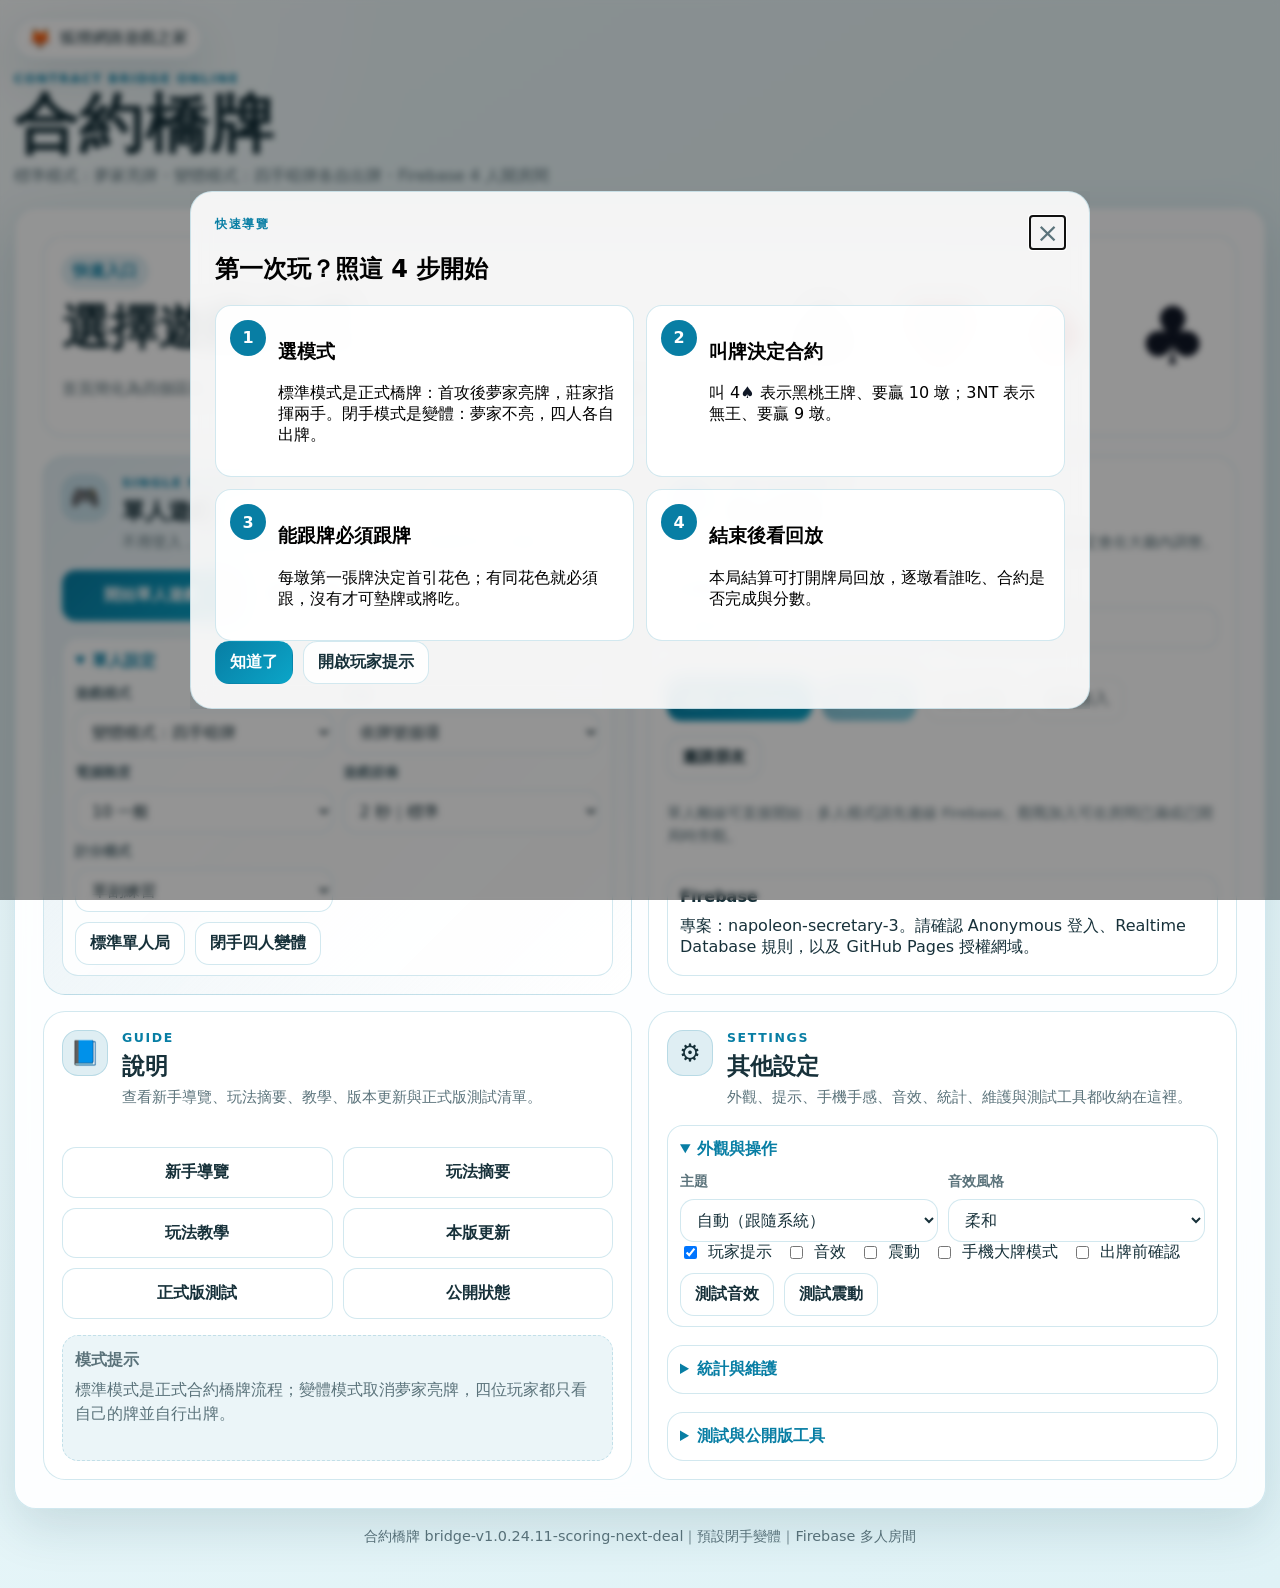
<file: index.html>
<!doctype html>
<html lang="zh-Hant">
<head>
  <meta charset="utf-8" />
  <meta name="viewport" content="width=device-width, initial-scale=1, viewport-fit=cover" />
  <meta http-equiv="Cache-Control" content="no-cache, no-store, must-revalidate" />
  <meta http-equiv="Pragma" content="no-cache" />
  <meta http-equiv="Expires" content="0" />
  <title>合約橋牌｜標準夢家・閉手變體・Firebase 多人對戰</title>
  <meta name="description" content="合約橋牌網頁遊戲，支援標準夢家亮牌、閉手四人自出牌變體、單人離線、Firebase 開房間與 4 位真人對戰。" />
  <meta name="theme-color" content="#087ea4" />
  <meta name="apple-mobile-web-app-capable" content="yes" />
  <meta name="apple-mobile-web-app-title" content="合約橋牌" />
  <link rel="manifest" href="manifest.webmanifest?v=1.0.24.11" />
  <link rel="apple-touch-icon" href="icons/icon-192.png" />
  <link rel="stylesheet" href="style.css?v=1.0.24.11" />
</head>
<body>
  <div id="app">
    <a class="skip-link" href="#connectView">跳到主要內容</a>
    <a class="site-home-link" href="https://fox520-sketch.github.io/fox/" target="_blank" rel="noopener" aria-label="前往狐狸網路遊戲之家">
      <span class="site-home-icon" aria-hidden="true">🦊</span>
      <span>狐狸網路遊戲之家</span>
    </a>

    <header class="topbar">
      <div>
        <p class="eyebrow">Contract Bridge Online</p>
        <h1>合約橋牌</h1>
        <p class="subtitle">標準模式：夢家亮牌・變體模式：四手暗牌各自出牌・Firebase 4 人開房間</p>
      </div>
      <div class="top-actions top-actions-simple">
        <button id="btnLeave" class="ghost hidden" type="button">離開房間</button>
      </div>
    </header>

    <section id="connectView" class="card shell-card home-shell">
      <div class="hero home-hero">
        <div>
          <span class="pill">快速入口</span>
          <h2>選擇遊戲方式</h2>
          <p>首頁簡化為四個區塊：單人遊戲、多人遊戲、說明、其他設定。預設使用「變體模式：四手暗牌」。</p>
        </div>
        <div class="wave"><span class="suit-symbol black">♠</span> <span class="suit-symbol red">♥</span> <span class="suit-symbol red">♦</span> <span class="suit-symbol black">♣</span></div>
      </div>

      <div class="home-grid">
        <section class="home-card home-card-primary" aria-labelledby="homeSingleTitle">
          <div class="home-card-head">
            <span class="home-card-icon">🎮</span>
            <div>
              <p class="eyebrow">Single Player</p>
              <h3 id="homeSingleTitle">單人遊戲</h3>
              <p class="hint compact">不用登入，直接以南家玩家＋3 位電腦開始。預設閉手四人變體。</p>
            </div>
          </div>

          <div class="home-main-actions">
            <button id="btnStartOffline" class="primary big" type="button">開始單人遊戲</button>
            <button id="btnQuickBeginner" class="ghost" type="button">新手直接玩</button>
          </div>

          <details class="home-details" open>
            <summary>單人設定</summary>
            <div class="home-settings-grid">
              <label class="mini-field">
                <span>遊戲模式</span>
                <select id="offlineMode">
                  <option value="closed" selected>變體模式：四手暗牌</option>
                  <option value="standard">標準模式：夢家亮牌</option>
                </select>
              </label>
              <label class="mini-field">
                <span>身價</span>
                <select id="offlineVulnerability">
                  <option value="cycle" selected>依牌號循環</option>
                  <option value="none">雙方無身價</option>
                  <option value="ns">南北有身價</option>
                  <option value="ew">東西有身價</option>
                  <option value="both">雙方有身價</option>
                </select>
              </label>
              <label class="mini-field">
                <span>電腦難度</span>
                <select id="offlineDifficulty">
                  <option value="6">6 輕鬆</option>
                  <option value="10" selected>10 一般</option>
                  <option value="15">15 困難</option>
                  <option value="20">20 專家</option>
                </select>
              </label>
              <label class="mini-field">
                <span>遊戲節奏</span>
                <select id="offlinePacing">
                  <option value="800">0.8 秒｜快速</option>
                  <option value="1200">1.2 秒｜偏快</option>
                  <option value="2000" selected>2 秒｜標準</option>
                  <option value="3000">3 秒｜看清楚</option>
                  <option value="5000">5 秒｜教學慢速</option>
                </select>
              </label>
              <label class="mini-field">
                <span>計分模式</span>
                <select id="offlineScoringMode">
                  <option value="single" selected>單副練習</option>
                  <option value="chicago4">Chicago 4 副制</option>
                  <option value="chicago8">Chicago 8 副制</option>
                  <option value="chicago12">Chicago 12 副制</option>
                  <option value="chicago16">Chicago 16 副制</option>
                </select>
              </label>
            </div>
            <div class="button-row compact-actions">
              <button id="btnQuickStandard" class="ghost" type="button">標準單人局</button>
              <button id="btnQuickClosed" class="ghost" type="button">閉手四人變體</button>
            </div>
          </details>
        </section>

        <section class="home-card" aria-labelledby="homeMultiTitle">
          <div class="home-card-head">
            <span class="home-card-icon">👥</span>
            <div>
              <p class="eyebrow">Multiplayer</p>
              <h3 id="homeMultiTitle">多人遊戲</h3>
              <p class="hint compact">連線 Firebase 後建立房間、加入房間或觀戰。房間設定會在大廳內調整。</p>
            </div>
          </div>

          <div class="grid two compact-grid">
            <label class="field">
              <span>你的暱稱</span>
              <input id="playerName" maxlength="12" placeholder="例如：Fox" />
            </label>
            <label class="field">
              <span>房號</span>
              <input id="roomCode" maxlength="8" placeholder="留空可建立新房" />
            </label>
          </div>
          <div class="button-row home-main-actions">
            <button id="btnConnect" class="primary" type="button">連線 Firebase</button>
            <button id="btnCreateRoom" class="primary" type="button" disabled>建立新房</button>
            <button id="btnJoinRoom" class="ghost" type="button" disabled>加入房間</button>
            <button id="btnJoinSpectator" class="ghost" type="button" disabled>觀戰加入</button>
            <button id="btnQuickMultiplayer" class="ghost" type="button">邀請朋友</button>
          </div>
          <p id="connectStatus" class="hint compact">單人離線可直接開始；多人模式請先連線 Firebase。觀戰加入可在房間已滿或已開局時旁觀。</p>
          <div class="config-note compact-note">
            <b>Firebase</b>
            <span>專案：napoleon-secretary-3。請確認 Anonymous 登入、Realtime Database 規則，以及 GitHub Pages 授權網域。</span>
          </div>
        </section>

        <section class="home-card" aria-labelledby="homeHelpTitle">
          <div class="home-card-head">
            <span class="home-card-icon">📘</span>
            <div>
              <p class="eyebrow">Guide</p>
              <h3 id="homeHelpTitle">說明</h3>
              <p class="hint compact">查看新手導覽、玩法摘要、教學、版本更新與正式版測試清單。</p>
            </div>
          </div>
          <div class="home-button-list">
            <button id="btnOnboarding" class="ghost" type="button">新手導覽</button>
            <button id="btnRules" class="ghost" type="button">玩法摘要</button>
            <button id="btnOpenTutorial" class="ghost" type="button">玩法教學</button>
            <button id="btnOpenReleaseNotes" class="ghost" type="button">本版更新</button>
            <button id="btnOpenReleaseChecklist" class="ghost" type="button">正式版測試</button>
            <button id="btnOpenPublicStatusTop" class="ghost" type="button">公開狀態</button>
          </div>
          <div class="home-mini-text">
            <b>模式提示</b>
            <p>標準模式是正式合約橋牌流程；變體模式取消夢家亮牌，四位玩家都只看自己的牌並自行出牌。</p>
          </div>
        </section>

        <section class="home-card" aria-labelledby="homeSettingsTitle">
          <div class="home-card-head">
            <span class="home-card-icon">⚙️</span>
            <div>
              <p class="eyebrow">Settings</p>
              <h3 id="homeSettingsTitle">其他設定</h3>
              <p class="hint compact">外觀、提示、手機手感、音效、統計、維護與測試工具都收納在這裡。</p>
            </div>
          </div>

          <details class="home-details" open>
            <summary>外觀與操作</summary>
            <div class="home-settings-grid">
              <label class="theme-picker" for="themeSelect">
                <span>主題</span>
                <select id="themeSelect" aria-label="選擇主題風格">
                  <option value="auto">自動（跟隨系統）</option>
                  <option value="ocean">海洋風</option>
                  <option value="eye-care">護眼風</option>
                  <option value="e-ink">電子紙風</option>
                  <option value="forest">森林風</option>
                  <option value="grassland">草原風</option>
                  <option value="sakura">櫻花風</option>
                  <option value="twilight">暮光風</option>
                </select>
              </label>
              <label class="mini-field sound-profile-field">
                <span>音效風格</span>
                <select id="soundProfile">
                  <option value="soft">柔和</option>
                  <option value="classic">經典</option>
                  <option value="arcade">遊戲感</option>
                </select>
              </label>
            </div>
            <div class="settings-checks">
              <label class="check compact-check"><input id="hintToggle" type="checkbox" /> 玩家提示</label>
              <label class="check compact-check"><input id="soundToggle" type="checkbox" /> 音效</label>
              <label class="check compact-check"><input id="vibrationToggle" type="checkbox" /> 震動</label>
              <label class="check compact-check"><input id="touchComfortToggle" type="checkbox" /> 手機大牌模式</label>
              <label class="check compact-check"><input id="confirmPlayToggle" type="checkbox" /> 出牌前確認</label>
            </div>
            <div class="button-row compact-actions">
              <button id="btnTestSound" class="ghost" type="button">測試音效</button>
              <button id="btnTestVibration" class="ghost" type="button">測試震動</button>
            </div>
          </details>

          <details class="home-details">
            <summary>統計與維護</summary>
            <div id="localStatsSummary" class="stats-summary" aria-live="polite">尚無本機統計。</div>
            <div id="achievementSummary" class="achievement-summary" aria-live="polite"></div>
            <div class="button-row compact-actions">
              <button id="btnShowLocalStats" class="ghost" type="button">更新統計</button>
              <button id="btnShareStats" class="ghost" type="button">分享戰績</button>
              <button id="btnShareAchievements" class="ghost" type="button">分享成就</button>
              <button id="btnExportLocalData" class="ghost" type="button">匯出資料</button>
              <button id="btnImportLocalData" class="ghost" type="button">還原資料</button>
              <button id="btnCopyErrorReport" class="ghost" type="button">複製錯誤回報</button>
              <button id="btnCopySupportBundle" class="ghost" type="button">複製維護包</button>
              <button id="btnClearPwaCache" class="ghost" type="button">清除舊快取</button>
              <button id="btnResetLocalData" class="ghost danger-ghost" type="button">重置本機資料</button>
            </div>
          </details>

          <details class="home-details">
            <summary>測試與公開版工具</summary>
            <div class="home-tool-block">
              <b>AI 健康檢查</b>
              <div class="ai-test-controls">
                <label class="mini-field">
                  <span>測試局數</span>
                  <select id="aiTestRounds">
                    <option value="4" selected>4 局快速</option>
                    <option value="8">8 局標準</option>
                    <option value="16">16 局穩定</option>
                  </select>
                </label>
                <button id="btnRunAiTest" class="ghost" type="button">執行 AI 測試</button>
              </div>
              <p id="aiTestStatus" class="ai-test-status">尚未執行測試。</p>
            </div>
            <div class="home-tool-block">
              <b>系統與部署檢查</b>
              <p id="diagnosticStatus" class="diagnostic-status">尚未執行系統測試。</p>
              <div id="deploymentCheckStatus" class="diagnostic-status deploy-check-status">尚未執行 Firebase 部署檢查。</div>
              <div class="button-row compact-actions">
                <button id="btnRunDiagnostics" class="ghost" type="button">執行系統測試</button>
                <button id="btnStartSeatSimulator" class="ghost" type="button">四人視角模擬</button>
                <button id="btnRunFirebaseDeployCheck" class="ghost" type="button">Firebase 部署檢查</button>
              </div>
            </div>
            <div class="button-row compact-actions">
              <button id="btnCopyPublicLink" class="ghost" type="button">複製公開網址</button>
              <button id="btnCopyPublicIntro" class="ghost" type="button">分享介紹文</button>
              <button id="btnOpenShareKit" class="ghost" type="button">分享素材</button>
              <button id="btnOpenPublicStatus" class="ghost" type="button">檢查公開狀態</button>
            </div>
          </details>
        </section>
      </div>
    </section>

    <section id="lobbyView" class="card hidden">
      <div class="lobby-header">
        <div>
          <p class="eyebrow">房間</p>
          <h2 id="lobbyRoomCode">----</h2>
          <p id="lobbyShare" class="hint"></p>
          <div id="lobbyRoomStatus" class="room-status-card" aria-live="polite"></div>
        </div>
        <div class="invite-card" aria-label="房間邀請資訊">
          <img id="inviteQr" class="qr-code" alt="加入房間 QR Code" />
          <div class="invite-meta">
            <p class="eyebrow">邀請</p>
            <p class="hint compact">朋友掃描 QR Code 或開啟連結即可帶入房號。</p>
            <p id="inviteLinkText" class="invite-url"></p>
            <button id="btnCopyLink" class="ghost" type="button">複製邀請連結</button>
          </div>
        </div>
      </div>

      <div class="grid lobby-grid">
        <div class="panel">
          <h3>座位</h3>
          <p class="hint compact">四個座位固定為北、東、南、西；南北同隊，東西同隊。真人不足時可由房主補電腦。</p>
          <div id="lobbySeats" class="seat-list"></div>
          <div class="button-row">
            <button id="btnToggleReady" class="ghost" type="button">我準備好了</button>
          </div>
          <div class="button-row host-only hidden">
            <button id="btnAddBot" class="ghost" type="button">補一位電腦</button>
            <button id="btnRemoveBot" class="ghost" type="button">移除電腦</button>
          </div>
          <div class="host-tools host-only hidden">
            <h4>房主工具</h4>
            <p class="hint compact">朋友斷線時，可把離線真人座位交給電腦接手；公開測試結束可關閉房間。</p>
            <div class="button-row">
              <button id="btnTakeOverOfflineLobby" class="ghost" type="button">離線玩家改電腦</button>
              <button id="btnExtendRoomLobby" class="ghost" type="button">延長 24 小時</button>
              <label class="mini-field compact-transfer"><span>轉讓房主</span><select id="transferHostSeat"></select></label>
              <button id="btnTransferHost" class="ghost" type="button">轉讓房主</button>
              <button id="btnCopyRoomMaintenanceLobby" class="ghost" type="button">複製維護摘要</button>
              <button id="btnCloseRoomLobby" class="ghost danger-ghost" type="button">關閉房間</button>
            </div>
          </div>
        </div>

        <div class="panel">
          <h3>規則設定</h3>
          <div class="settings-grid">
            <label class="field">
              <span>遊戲模式</span>
              <select id="lobbyMode">
                <option value="closed" selected>變體模式：取消夢家，四手暗牌各自出牌</option>
                <option value="standard">標準模式：首攻後夢家亮牌，莊家指揮夢家</option>
              </select>
              <small>變體模式不是正式合約橋牌；它保留叫牌與計分，但同伴不亮牌、不由莊家控制。</small>
            </label>
            <label class="field">
              <span>身價</span>
              <select id="lobbyVulnerability">
                <option value="cycle" selected>依牌號循環</option>
                <option value="none">雙方無身價</option>
                <option value="ns">南北有身價</option>
                <option value="ew">東西有身價</option>
                <option value="both">雙方有身價</option>
              </select>
            </label>
            <label class="field">
              <span>電腦難度 <b id="difficultyLabel">10</b> / 20</span>
              <input id="difficulty" type="range" min="1" max="20" value="10" />
              <small>影響電腦叫牌積極度與打牌選擇。</small>
            </label>
            <label class="field">
              <span>遊戲節奏</span>
              <select id="lobbyPacing">
                <option value="800">0.8 秒｜快速</option>
                <option value="1200">1.2 秒｜偏快</option>
                <option value="2000" selected>2 秒｜標準</option>
                <option value="3000">3 秒｜看清楚</option>
                <option value="5000">5 秒｜教學慢速</option>
              </select>
              <small>同時控制 AI 叫牌、AI 出牌與每墩清桌等待時間。</small>
            </label>
            <label class="field">
              <span>計分模式</span>
              <select id="lobbyScoringMode">
                <option value="single" selected>單副練習</option>
                <option value="chicago4">Chicago 4 副制｜4 副總分</option>
                <option value="chicago8">Chicago 8 副制｜8 副總分</option>
                <option value="chicago12">Chicago 12 副制｜12 副總分</option>
                <option value="chicago16">Chicago 16 副制｜16 副總分</option>
              </select>
              <small>Chicago 可選 4 / 8 / 12 / 16 副，身價依四副循環，結束後產生賽後報告。</small>
            </label>
            <label class="check"><input id="showAiThoughts" type="checkbox" checked /> 顯示 AI 思路紀錄</label>
            <label class="check"><input id="allowSpectators" type="checkbox" checked /> 開放觀戰加入</label>
            <label class="check"><input id="allowBotFill" type="checkbox" checked /> 允許 AI 補位</label>
          </div>
          <button id="btnStartGame" class="primary big host-only hidden" type="button">開始對戰</button>
          <p id="lobbyNotice" class="hint"></p>
        </div>
      </div>
    </section>

    <main id="gameView" class="game hidden">
      <div id="turnAlert" class="turn-alert hidden" role="status" aria-live="polite">
        <div>
          <b id="turnAlertTitle">輪到你</b>
          <span id="turnAlertText">請完成操作。</span>
        </div>
        <button id="btnTurnAlertFocus" class="primary" type="button">前往操作</button>
      </div>
      <nav id="mobileQuickNav" class="mobile-quick-nav hidden" aria-label="手機快速跳轉"></nav>
      <aside class="left-panel panel">
        <button id="btnGameExit" class="ghost game-exit" type="button">返回主畫面</button>
        <div class="phase-card">
          <p class="eyebrow">目前階段</p>
          <h2 id="phaseTitle">準備中</h2>
          <p id="phaseHelp">等待房主開始。</p>
        </div>
        <div class="contract">
          <h3>合約</h3>
          <div id="contractInfo">尚未叫牌</div>
        </div>
        <div class="scoreboard">
          <h3>分數</h3>
          <div id="scoreList"></div>
        </div>
        <div id="dealProgress" class="deal-progress-card"></div>
        <div id="turnWaitCard" class="wait-card hidden" aria-live="polite"></div>
        <div id="actionPanel" class="actions"></div>
        <div id="gameRoomStatus" class="room-status-card game-room-status hidden" aria-live="polite"></div>
        <div id="gameHostTools" class="host-tools host-only hidden">
          <h4>多人維護</h4>
          <p class="hint compact">若真人斷線卡住，房主可讓電腦接手離線座位或關閉房間。</p>
          <div class="game-controls-grid">
            <label class="mini-field">
              <span>本局節奏</span>
              <select id="gamePacing">
                <option value="800">0.8 秒｜快速</option>
                <option value="1200">1.2 秒｜偏快</option>
                <option value="2000">2 秒｜標準</option>
                <option value="3000">3 秒｜看清楚</option>
                <option value="5000">5 秒｜教學慢速</option>
              </select>
            </label>
          </div>
          <div class="test-view-tools">
            <b>座位視角模擬</b>
            <div class="button-row compact-actions">
              <button class="ghost tiny" type="button" data-test-view-seat="0">北 N</button>
              <button class="ghost tiny" type="button" data-test-view-seat="1">東 E</button>
              <button class="ghost tiny" type="button" data-test-view-seat="2">南 S</button>
              <button class="ghost tiny" type="button" data-test-view-seat="3">西 W</button>
              <button class="ghost tiny" type="button" data-test-view-seat="spectator">觀戰</button>
              <button class="ghost tiny" type="button" data-test-view-seat="clear">關閉</button>
            </div>
            <p class="hint compact">四人視角模擬局可直接切換座位操作；線上局只建議用來檢查視角，不建議代替其他真人行動。</p>
          </div>
          <div class="button-row">
            <button id="btnTakeOverCurrentGame" class="ghost" type="button">接管目前輪到者</button>
            <button id="btnForceContinueGame" class="ghost" type="button">立即處理等待</button>
            <button id="btnRepairStuckGame" class="ghost" type="button">一鍵修復卡住</button>
            <button id="btnUndoLastGame" class="ghost" type="button">撤銷上一動作</button>
            <button id="btnUndoTrickGame" class="ghost" type="button">撤銷整墩</button>
            <button id="btnUndoToPlayStartGame" class="ghost" type="button">撤銷到叫牌結束</button>
            <button id="btnRedealCurrentGame" class="ghost" type="button">重打本副</button>
            <button id="btnTakeOverOfflineGame" class="ghost" type="button">接管全部離線玩家</button>
            <button id="btnCopyLinkGame" class="ghost" type="button">複製邀請連結</button>
            <button id="btnCopyErrorReportGame" class="ghost" type="button">複製錯誤回報</button>
            <button id="btnDownloadErrorSnapshotGame" class="ghost" type="button">下載 JSON 快照</button>
            <button id="btnCloseRoomGame" class="ghost danger-ghost" type="button">關閉房間</button>
          </div>
        </div>
        <div id="playerTips" class="player-tips hidden"></div>
      </aside>

      <section class="table-wrap">
        <div id="table" class="table">
          <div id="seat0" class="seat seat-0"></div>
          <div id="seat1" class="seat seat-1"></div>
          <div id="seat2" class="seat seat-2"></div>
          <div id="seat3" class="seat seat-3"></div>
          <div id="play0" class="seat-play play-0"></div>
          <div id="play1" class="seat-play play-1"></div>
          <div id="play2" class="seat-play play-2"></div>
          <div id="play3" class="seat-play play-3"></div>
          <div class="center">
            <div id="trickArea" class="trick-area"></div>
            <div id="kittyArea" class="kitty-area"></div>
          </div>
          <div id="tableTrump" class="table-trump hidden" aria-live="polite"></div>
          <div id="tableTeamHeads" class="table-heads hidden" aria-live="polite"></div>
        </div>
        <div class="hand-panel panel">
          <div class="hand-header">
            <div>
              <h3 id="handTitle">你的手牌</h3>
              <p id="handHint">依目前階段操作。</p>
            </div>
            <div class="hand-header-tools">
              <label class="mini-field hand-sort-field">
                <span>排序</span>
                <select id="handSortMode" aria-label="手牌排序">
                  <option value="suit">花色排序</option>
                  <option value="rank">牌點排序</option>
                  <option value="redblack">紅黑交錯</option>
                </select>
              </label>
              <div id="handCount" class="pill"></div>
            </div>
          </div>
          <div id="handAnalysis" class="hand-analysis" aria-live="polite"></div>
          <div id="handSuggestion" class="hand-suggestion hidden" aria-live="polite"></div>
          <div id="handActionPanel" class="inline-actions hidden" aria-live="polite"></div>
          <div id="hand" class="hand"></div>
        </div>
      </section>

      <aside class="right-panel panel log-panel drawer-collapsed" id="recordsDrawer" data-mobile-tab="tools">
        <div class="record-mobile-head">
          <b>紀錄 / 檢討</b>
          <button id="btnRecordDrawerToggle" class="ghost tiny" type="button">展開</button>
        </div>
        <div class="record-tabs" role="tablist" aria-label="牌局紀錄分頁">
          <button type="button" data-record-tab-btn="tools" class="active">工具</button>
          <button type="button" data-record-tab-btn="auction">叫牌</button>
          <button type="button" data-record-tab-btn="review">檢討</button>
          <button type="button" data-record-tab-btn="tricks">出牌</button>
          <button type="button" data-record-tab-btn="log">紀錄</button>
        </div>
        <section class="record-panel game-tools-panel" data-record-tab="tools">
          <h3>牌局工具</h3>
          <p class="hint compact">可複製完整牌譜，方便分享、回報問題或賽後檢討。</p>
          <div class="button-row">
            <button id="btnCopyHandRecordGame" class="ghost" type="button">複製完整牌譜</button>
            <button id="btnDownloadHandRecordGame" class="ghost" type="button">下載 TXT</button>
            <button id="btnCopyReviewGame" class="ghost" type="button">複製檢討</button>
            <button id="btnCopyErrorReportSide" class="ghost" type="button">複製錯誤回報</button>
            <button id="btnDownloadErrorSnapshotSide" class="ghost" type="button">下載 JSON 快照</button>
          </div>
        </section>
        <section id="syncTestPanel" class="record-panel sync-panel" data-record-tab="tools" aria-live="polite"></section>
        <section class="record-panel" data-record-tab="auction">
          <h3>叫牌紀錄表</h3>
          <div id="auctionRecord" class="record-scroll" aria-live="polite"></div>
        </section>
        <section id="postHandReview" class="record-panel review-panel" data-record-tab="review" aria-live="polite"></section>
        <section id="gameHealthPanel" class="record-panel health-panel" data-record-tab="review" aria-live="polite"></section>
        <section class="record-panel" data-record-tab="tricks">
          <h3>每墩出牌紀錄</h3>
          <div id="trickRecord" class="record-scroll" aria-live="polite"></div>
        </section>
        <section class="record-panel log-record-panel" data-record-tab="log">
          <div class="log-header">
            <h3>牌局紀錄</h3>
            <button id="btnToggleLog" class="ghost log-toggle" type="button">顯示紀錄</button>
          </div>
          <p id="logSummary" class="log-summary">牌局紀錄已隱藏。</p>
          <div id="log" class="log"></div>
        </section>
      </aside>
    </main>

    <dialog id="onboardingDialog" class="onboarding-dialog">
      <div class="dialog-body onboarding-body">
        <button id="closeOnboarding" class="close" type="button">×</button>
        <p class="eyebrow">快速導覽</p>
        <h2>第一次玩？照這 4 步開始</h2>
        <div class="onboarding-steps">
          <article><b>1</b><div><h3>選模式</h3><p>標準模式是正式橋牌：首攻後夢家亮牌，莊家指揮兩手。閉手模式是變體：夢家不亮，四人各自出牌。</p></div></article>
          <article><b>2</b><div><h3>叫牌決定合約</h3><p>叫 4<span class="suit-symbol black">♠</span> 表示黑桃王牌、要贏 10 墩；3NT 表示無王、要贏 9 墩。</p></div></article>
          <article><b>3</b><div><h3>能跟牌必須跟牌</h3><p>每墩第一張牌決定首引花色；有同花色就必須跟，沒有才可墊牌或將吃。</p></div></article>
          <article><b>4</b><div><h3>結束後看回放</h3><p>本局結算可打開牌局回放，逐墩看誰吃、合約是否完成與分數。</p></div></article>
        </div>
        <div class="button-row dialog-actions">
          <button id="btnStartAfterGuide" class="primary" type="button">知道了</button>
          <button id="btnEnableHintsFromGuide" class="ghost" type="button">開啟玩家提示</button>
        </div>
      </div>
    </dialog>

    <dialog id="importDataDialog" class="backup-dialog">
      <div class="dialog-body backup-body">
        <button id="closeImportData" class="close" type="button">×</button>
        <p class="eyebrow">備份 / 還原</p>
        <h2>貼上本機資料 JSON</h2>
        <p class="hint">可貼上「匯出資料」複製的 JSON，還原主題、玩家提示、音效/震動、暱稱與統計。</p>
        <textarea id="importDataText" class="backup-textarea" spellcheck="false" placeholder="在這裡貼上 JSON"></textarea>
        <div class="button-row dialog-actions">
          <button id="btnPasteCurrentBackup" class="ghost" type="button">貼入目前資料</button>
          <button id="btnApplyImportData" class="primary" type="button">還原資料</button>
        </div>
      </div>
    </dialog>

    <dialog id="releaseNotesDialog">
      <div class="dialog-body">
        <button id="closeReleaseNotes" class="close" type="button">×</button>
        <p class="eyebrow">Release</p>
        <h2>本版更新</h2>
        <ul>
          <li>v1.0.24.11：本副結束後在左側結算區固定顯示「下一副 / 再玩一副」按鈕，避免結果視窗關閉後找不到繼續遊戲入口。</li>
            <li>v1.0.24.9：首頁簡化為「單人遊戲、多人遊戲、說明、其他設定」四大區塊，主要入口更清楚。</li>
          <li>v1.0.23：新增四人座位視角模擬、Firebase 部署檢查器、出牌 AI 第三版、正式大廳與新手教學第三章。</li>
          <li class="old-note">v1.0.22：Firebase rules 正式強化，私人手牌、action queue 與房主/仲裁者權限分流更清楚。</li>
          <li>房主 / 仲裁者轉移再強化：房主離線超過安全等待時間後，新仲裁者用交易式寫入接手，降低雙房主風險。</li>
          <li>Chicago 可選 4 / 8 / 12 / 16 副，賽後報告會列出每副合約、結果、分數與累計分。</li>
          <li>新增新手教學任務第二章：合約與成局，練習看懂目標墩數、王牌/無王、成局與計分。</li>
          <li>手機橫向與底部安全區細修，手牌、操作列與紀錄抽屜更避開瀏覽器工具列。</li>
          <li class="old-note">v1.0.21：新增多人同步 / action queue 測試面板，能看到 pending / processing / rejected / processed 狀態。</li>
          <li>新增卡住自動偵測與房主一鍵修復，可處理 stale action、AI 逾時與清桌逾時。</li>
          <li>出牌 AI 升級第二版：加入首攻、無王長門、有王抽王、第三家高、低張墊牌等基礎策略。</li>
          <li>觀戰模式正式化：房主可開關觀戰，觀戰者只看公開資訊，結束後才看四手全牌。</li>
          <li>新增新手教學任務第一章：跟牌與一墩，會依牌局進度顯示任務。</li>
          <li>保留多人防作弊資料拆分、Chicago、進階撤銷、手機專用牌桌與 JSON 診斷。</li>
          <li class="old-note">v1.0.19：多人牌局正式拆分公開狀態與私人手牌，公開房間資料不再保存四家暗牌。</li>
          <li>新增動作提交 / 房主合法性驗證：真人只送出叫牌或出牌意圖，通過驗證才更新牌局。</li>
          <li>新增 Chicago 四副制與總分表，可選單副練習或四副累計總分。</li>
          <li>房主新增「撤銷上一動作」與「重打本副」，方便處理誤觸與同步問題。</li>
          <li>新增詳細錯誤回報，會包含版本、房號、階段、叫牌、目前桌面牌、健康檢查、最近紀錄與 action audit。</li>
          <li>保留 v1.0.18 的自然制叫牌 AI、叫牌教學理由、逐步回放與手機紀錄抽屜。</li>
        </ul>
        <button id="btnOpenTutorialFromRelease" class="ghost" type="button">打開教學</button>
      </div>
    </dialog>

    <dialog id="releaseChecklistDialog">
      <div class="dialog-body">
        <button id="closeReleaseChecklist" class="close" type="button">×</button>
        <p class="eyebrow">Checklist</p>
        <h2>正式版測試清單</h2>
        <div id="releaseChecklistBody" class="checklist"></div>
        <div class="button-row dialog-actions">
          <button id="btnChecklistDiagnostics" class="ghost" type="button">執行系統測試</button>
          <button id="btnCopyChecklistResult" class="ghost" type="button">複製測試結果</button>
          <button id="btnResetChecklist" class="ghost" type="button">重置勾選</button>
        </div>
      </div>
    </dialog>

    <dialog id="tutorialDialog">
      <div class="dialog-body tutorial-body">
        <button id="closeTutorial" class="close" type="button">×</button>
        <p class="eyebrow">Tutorial</p>
        <h2>合約橋牌玩法教學</h2>
        <div class="tutorial-grid">
          <article><h3>叫牌</h3><p>四人順時針叫牌。叫價必須高於前一個叫價；Pass 不叫；Double / Redouble 依規則出現。最後叫價後三家 Pass 即成合約。</p></article>
          <article><h3>標準夢家模式</h3><p>莊家左手首攻。首攻翻開後，夢家攤牌，夢家的牌由莊家指揮。夢家本人不能自行建議或出牌。</p></article>
          <article><h3>閉手變體模式</h3><p>取消夢家。首攻後同伴牌仍不公開，四個真人或電腦都自行決定自己的出牌。叫牌與計分仍沿用合約橋牌。</p></article>
          <article><h3>計分</h3><p>低花每線位墩 20，高花 30，NT 第一墩 40 後續 30。基本分達 100 是成局；滿貫與身價會增加獎分或罰分。</p></article>
          <article><h3>新手任務第二章</h3><p>牌局右側「檢討」分頁會帶你練習合約目標、王牌 / 無王、成局線與結算得分。</p></article>
        </div>
        <div class="button-row dialog-actions">
          <button id="btnTutorialEnableHints" class="primary" type="button">開啟玩家提示</button>
          <button id="btnTutorialOpenRules" class="ghost" type="button">看玩法摘要</button>
        </div>
      </div>
    </dialog>

    <dialog id="publicStatusDialog">
      <div class="dialog-body">
        <button id="closePublicStatus" class="close" type="button">×</button>
        <p class="eyebrow">Public Status</p>
        <h2>公開狀態</h2>
        <div id="publicStatusBody" class="status-list"></div>
        <div class="button-row dialog-actions">
          <button id="btnCopyPublicStatus" class="ghost" type="button">複製狀態報告</button>
          <button id="btnCopyPublicLinkInDialog" class="ghost" type="button">複製公開網址</button>
          <button id="btnClearPwaCachePublic" class="ghost" type="button">清除舊快取</button>
        </div>
      </div>
    </dialog>

    <dialog id="shareKitDialog" class="share-kit-dialog">
      <div class="dialog-body share-kit-body">
        <button id="closeShareKit" class="close" type="button">×</button>
        <p class="eyebrow">分享素材</p>
        <h2>複製給朋友或放到狐狸首頁</h2>
        <div class="share-kit-grid">
          <article>
            <h3>短版邀請</h3>
            <textarea id="shareKitShort" readonly></textarea>
            <button class="ghost" type="button" data-share-copy="short">複製短版</button>
          </article>
          <article>
            <h3>完整介紹</h3>
            <textarea id="shareKitLong" readonly></textarea>
            <button class="ghost" type="button" data-share-copy="long">複製介紹</button>
          </article>
          <article>
            <h3>狐狸首頁素材</h3>
            <textarea id="shareKitFox" readonly></textarea>
            <button class="ghost" type="button" data-share-copy="fox">複製 HTML</button>
          </article>
        </div>
      </div>
    </dialog>

    <dialog id="rulesDialog">
      <div class="dialog-body">
        <button id="closeRules" class="close" type="button">×</button>
        <h2>玩法摘要</h2>
        <p><b>標準模式：</b>合約橋牌正式流程。叫牌決定合約，莊家左手首攻，首攻翻開後夢家亮牌，莊家同時指揮自己與夢家兩手牌。</p>
        <p><b>變體模式：</b>取消夢家亮牌，四手暗牌各自出牌。這不是正式合約橋牌，但保留叫牌、跟牌、王牌、贏墩與計分。</p>
        <ul>
          <li>合約階數 1–7，實際需贏 6 + 階數墩。</li>
          <li>名目高低：<span class="suit-symbol black">♣</span> &lt; <span class="suit-symbol red">♦</span> &lt; <span class="suit-symbol red">♥</span> &lt; <span class="suit-symbol black">♠</span> &lt; NT。</li>
          <li>每墩能跟牌必須跟牌；不能跟才可以墊牌或將吃。</li>
          <li>成局、部分合約、滿貫、超墩、倒約、Double / Redouble 都會自動計分。</li>
        </ul>
      </div>
    </dialog>

    <div id="resultOverlay" class="result-overlay hidden" aria-live="polite" aria-modal="true" role="dialog">
      <div class="result-fx" aria-hidden="true"><span></span><span></span><span></span><span></span><span></span><span></span></div>
      <div class="result-card">
        <p class="eyebrow">本局結果</p>
        <h2 id="resultTitle">完成</h2>
        <p id="resultSubtitle" class="result-subtitle"></p>
        <div id="resultStats" class="result-stats"></div>
        <div class="result-buttons">
          <button id="resultReplay" class="ghost" type="button">牌局回放</button>
          <button id="resultCopyHandRecord" class="ghost" type="button">複製牌譜</button>
          <button id="resultDownloadHandRecord" class="ghost" type="button">下載牌譜</button>
          <button id="resultCopyReview" class="ghost" type="button">複製檢討</button>
          <button id="resultNewDeal" class="ghost" type="button">再玩一副</button>
          <button id="resultClose" class="primary" type="button">繼續</button>
        </div>
      </div>
    </div>

    <dialog id="replayDialog" class="replay-dialog">
      <div class="dialog-body replay-body">
        <button id="closeReplay" class="close" type="button">×</button>
        <h2>牌局回放</h2>
        <p id="replaySummary" class="hint"></p>
        <div class="button-row replay-actions"><button id="btnShareReplay" class="ghost" type="button">分享回放摘要</button><button id="btnCopyHandRecordReplay" class="ghost" type="button">複製完整牌譜</button></div>
        <div class="replay-step-controls">
          <button id="btnReplayPrev" class="ghost" type="button">上一步</button>
          <select id="replayStepSelect" aria-label="回放步驟"></select>
          <button id="btnReplayNext" class="ghost" type="button">下一步</button>
          <button id="btnReplayPlay" class="primary" type="button">自動播放</button>
        </div>
        <div id="replayStepView" class="replay-step-view"></div>
        <div id="replayList" class="replay-list"></div>
      </div>
    </dialog>

    <div id="updateBanner" class="update-banner hidden" role="status" aria-live="polite">
      <span>有新版可用，重新載入後即可更新。</span>
      <div>
        <button id="btnReloadUpdate" class="primary" type="button">重新載入</button>
        <button id="btnDismissUpdate" class="ghost" type="button">稍後</button>
      </div>
    </div>

    <footer id="versionFooter" class="version-footer"></footer>
    <div id="toast" class="toast hidden"></div>
  </div>
  <script type="module" src="app.js?v=1.0.24.11"></script>
</body>
</html>
</file>
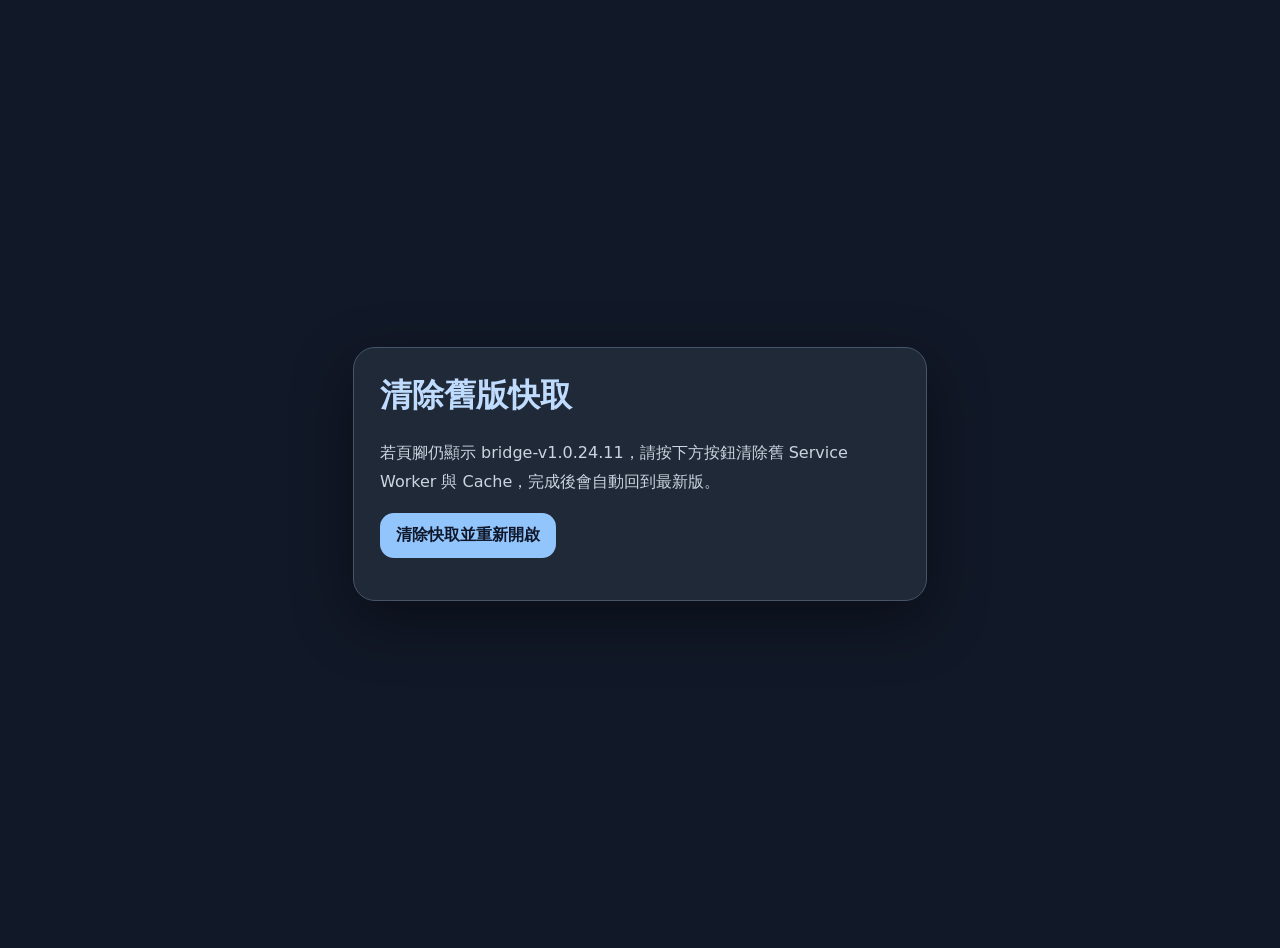
<file: cache-reset.html>
<!doctype html>
<html lang="zh-Hant">
<head>
  <meta charset="utf-8" />
  <meta name="viewport" content="width=device-width, initial-scale=1" />
  <title>清除合約橋牌快取</title>
  <style>body{font-family:system-ui,-apple-system,BlinkMacSystemFont,"Segoe UI",sans-serif;background:#111827;color:#e5e7eb;display:grid;place-items:center;min-height:100vh;margin:0;padding:24px}main{max-width:520px;background:#1f2937;border:1px solid #475569;border-radius:22px;padding:26px;box-shadow:0 20px 60px #0006}h1{margin-top:0;color:#bfdbfe}button{font:inherit;font-weight:800;border:0;border-radius:14px;padding:12px 16px;background:#93c5fd;color:#0f172a;cursor:pointer}.muted{color:#cbd5e1;line-height:1.8}</style>
</head>
<body>
<main>
  <h1>清除舊版快取</h1>
  <p class="muted">若頁腳仍顯示 bridge-v1.0.24.11，請按下方按鈕清除舊 Service Worker 與 Cache，完成後會自動回到最新版。</p>
  <button id="resetBtn">清除快取並重新開啟</button>
  <p id="status" class="muted"></p>
</main>
<script>
async function reset(){
  const status=document.getElementById('status');
  status.textContent='正在清除 Service Worker 與快取...';
  try{
    if('serviceWorker' in navigator){
      const regs=await navigator.serviceWorker.getRegistrations();
      await Promise.all(regs.map(r=>r.unregister()));
    }
    if('caches' in window){
      const keys=await caches.keys();
      await Promise.all(keys.map(k=>caches.delete(k)));
    }
    status.textContent='完成，正在重新開啟最新版...';
    const base=location.pathname.replace(/cache-reset\.html$/,'');
    setTimeout(()=>location.replace(base+'?fresh=1.0.24.9-'+Date.now()),500);
  }catch(err){
    status.textContent='清除失敗：'+(err&&err.message?err.message:String(err));
  }
}
document.getElementById('resetBtn').addEventListener('click',reset);
</script>
</body>
</html>
</file>
<file: style.css>
:root {
  color-scheme: light;
  --bg: #eef9fb;
  --bg-2: #dff2f6;
  --panel: rgba(255, 255, 255, 0.9);
  --panel-strong: #ffffff;
  --ink: #17313a;
  --muted: #5b737b;
  --accent: #087ea4;
  --accent-2: #0ba5c8;
  --danger: #b91c1c;
  --ok: #0f8a5f;
  --warn: #b45309;
  --line: rgba(8, 126, 164, 0.18);
  --shadow: 0 18px 50px rgba(17, 63, 79, 0.14);
  --radius: 22px;
  --card-w: 58px;
  --card-h: 82px;
  --font: ui-sans-serif, system-ui, -apple-system, BlinkMacSystemFont, "Segoe UI", "Noto Sans TC", "Microsoft JhengHei", sans-serif;
}

[data-theme="eye-care"] {
  --bg: #f5f1df;
  --bg-2: #e7dfbd;
  --panel: rgba(255, 252, 238, 0.92);
  --ink: #27331e;
  --muted: #61704f;
  --accent: #6c8f2d;
  --accent-2: #91a83a;
  --line: rgba(108, 143, 45, 0.24);
}
[data-theme="e-ink"] {
  --bg: #f6f6f2;
  --bg-2: #e6e6de;
  --panel: rgba(255, 255, 255, 0.96);
  --ink: #202020;
  --muted: #5e5e5e;
  --accent: #333333;
  --accent-2: #777777;
  --line: #d5d5cf;
  --shadow: 0 12px 30px rgba(0,0,0,0.08);
}
[data-theme="forest"] {
  --bg: #e9f5ec;
  --bg-2: #cde9d3;
  --panel: rgba(250, 255, 251, 0.92);
  --ink: #17341f;
  --muted: #536b58;
  --accent: #217346;
  --accent-2: #2f9b5e;
  --line: rgba(33, 115, 70, 0.2);
}
[data-theme="grassland"] {
  --bg: #f0f8dc;
  --bg-2: #d4eca1;
  --panel: rgba(255,255,244,.92);
  --ink: #2c3814;
  --muted: #667642;
  --accent: #7a9d16;
  --accent-2: #a3c737;
}
[data-theme="sakura"] {
  --bg: #fff0f5;
  --bg-2: #ffd8e7;
  --panel: rgba(255,255,255,.92);
  --ink: #462132;
  --muted: #8a5c70;
  --accent: #d94679;
  --accent-2: #f472a3;
  --line: rgba(217,70,121,.2);
}
[data-theme="twilight"] {
  color-scheme: dark;
  --bg: #101729;
  --bg-2: #1a2540;
  --panel: rgba(28, 39, 67, .92);
  --panel-strong: #202d4b;
  --ink: #eaf2ff;
  --muted: #afbed5;
  --accent: #8ab4ff;
  --accent-2: #c084fc;
  --line: rgba(138,180,255,.24);
  --shadow: 0 18px 50px rgba(0,0,0,.35);
}

* { box-sizing: border-box; }
html { scroll-behavior: smooth; }
body {
  margin: 0;
  font-family: var(--font);
  color: var(--ink);
  background:
    radial-gradient(circle at top left, rgba(255,255,255,.7), transparent 33vw),
    linear-gradient(145deg, var(--bg), var(--bg-2));
  min-height: 100vh;
}
button, input, select, textarea { font: inherit; }
button { cursor: pointer; }
button:disabled { opacity: .48; cursor: not-allowed; }
#app { width: min(1500px, calc(100% - 28px)); margin: 0 auto; padding: 18px 0 42px; }
.skip-link { position:absolute; left:-999px; top:auto; width:1px; height:1px; overflow:hidden; }
.skip-link:focus { left:18px; top:18px; z-index:20; width:auto; height:auto; background:#fff; padding:10px 14px; border-radius:12px; }
.site-home-link {
  display: inline-flex; align-items: center; gap: 8px;
  text-decoration: none; color: var(--ink);
  background: var(--panel); border: 1px solid var(--line); border-radius: 999px;
  padding: 8px 13px; box-shadow: var(--shadow); margin-bottom: 12px;
}
.site-home-icon { font-size: 1.2rem; }
.topbar { display: flex; justify-content: space-between; align-items: flex-start; gap: 18px; margin-bottom: 18px; }
.topbar h1 { margin: 0; font-size: clamp(2rem, 5vw, 4rem); line-height: 1; letter-spacing: .02em; }
.subtitle, .hint { color: var(--muted); line-height: 1.55; }
.subtitle { margin: 8px 0 0; }
.eyebrow { margin: 0 0 6px; text-transform: uppercase; letter-spacing: .13em; color: var(--accent); font-size: .78rem; font-weight: 800; }
.top-actions { display: flex; flex-wrap: wrap; align-items: center; justify-content: flex-end; gap: 8px; max-width: 720px; }
.theme-picker, .top-check, .mini-field, .field, .check {
  display: inline-flex; gap: 8px; align-items: center;
}
.theme-picker, .mini-field, .field {
  flex-direction: column; align-items: stretch; text-align: left;
}
.theme-picker span, .mini-field span, .field span { font-size: .86rem; font-weight: 800; color: var(--muted); }
select, input, textarea {
  color: var(--ink); background: var(--panel-strong);
  border: 1px solid var(--line); border-radius: 14px; padding: 10px 12px;
  outline: none;
}
select:focus, input:focus, textarea:focus { border-color: var(--accent); box-shadow: 0 0 0 3px color-mix(in srgb, var(--accent), transparent 78%); }
.card, .panel, dialog .dialog-body {
  background: var(--panel); border: 1px solid var(--line); border-radius: var(--radius);
  box-shadow: var(--shadow); backdrop-filter: blur(10px);
}
.card { padding: clamp(16px, 3vw, 28px); }
.panel { padding: 16px; }
.hidden { display: none !important; }
.primary, .ghost, .quick-mode {
  border: 1px solid var(--line); border-radius: 14px; padding: 10px 14px; font-weight: 800;
  transition: transform .12s ease, background .12s ease, border-color .12s ease;
}
.primary { background: linear-gradient(135deg, var(--accent), var(--accent-2)); color: white; border-color: transparent; }
.ghost { background: color-mix(in srgb, var(--panel-strong), transparent 8%); color: var(--ink); }
.danger-ghost { color: var(--danger); }
.primary:hover:not(:disabled), .ghost:hover:not(:disabled), .quick-mode:hover { transform: translateY(-1px); border-color: var(--accent); }
.big { width: 100%; margin-top: 14px; padding-block: 14px; }
.button-row, .tool-actions, .quick-actions, .experience-controls, .ai-test-controls { display: flex; flex-wrap: wrap; gap: 10px; align-items: center; }
.shell-card { display: grid; gap: 18px; }
.hero, .public-start-card, .public-share-card, .experience-card, .quick-start, .ai-test-card, .tool-card, .config-note {
  background: color-mix(in srgb, var(--panel-strong), transparent 8%);
  border: 1px solid var(--line); border-radius: 20px; padding: 18px;
}
.hero, .public-share-card, .experience-card, .quick-start, .ai-test-card, .tool-card { display: flex; align-items: center; justify-content: space-between; gap: 18px; }
.wave { font-size: clamp(2.4rem, 7vw, 5rem); letter-spacing: .12em; color: var(--accent); white-space: nowrap; }
.pill { display: inline-flex; align-items: center; gap: 6px; background: color-mix(in srgb, var(--accent), transparent 88%); color: var(--accent); border: 1px solid var(--line); border-radius: 999px; padding: 5px 10px; font-weight: 900; }
.compact { margin: 4px 0 0; font-size: .92rem; }
.public-start-head { display: flex; gap: 10px; justify-content: space-between; align-items: flex-start; flex-wrap: wrap; margin-bottom: 12px; }
.quick-mode-grid { display: grid; grid-template-columns: repeat(4, minmax(160px, 1fr)); gap: 12px; }
.quick-mode { text-align: left; background: var(--panel-strong); display: grid; gap: 8px; min-height: 112px; }
.quick-mode b { font-size: 1.08rem; }
.quick-mode span { color: var(--muted); line-height: 1.42; }
.grid { display: grid; gap: 14px; }
.grid.two { grid-template-columns: repeat(2, minmax(0, 1fr)); }
.section-title { margin: 12px 0 0; }
.lobby-header { display: flex; justify-content: space-between; gap: 18px; align-items: flex-start; margin-bottom: 18px; }
.invite-card { display: flex; gap: 14px; align-items: center; background: var(--panel-strong); border: 1px solid var(--line); border-radius: 18px; padding: 12px; min-width: min(520px, 100%); }
.qr-code { width: 124px; height: 124px; object-fit: contain; border-radius: 12px; background: #fff; border: 1px solid #ddd; }
.invite-url { max-width: 340px; overflow-wrap: anywhere; font-size: .86rem; color: var(--muted); }
.lobby-grid { grid-template-columns: minmax(280px, 420px) 1fr; }
.seat-list { display: grid; gap: 10px; }
.lobby-seat {
  display: grid; grid-template-columns: auto 1fr auto; gap: 10px; align-items: center;
  padding: 12px; border: 1px solid var(--line); border-radius: 16px; background: var(--panel-strong);
}
.seat-badge { width: 44px; height: 44px; display: grid; place-items: center; border-radius: 14px; background: color-mix(in srgb, var(--accent), transparent 86%); font-weight: 1000; color: var(--accent); }
.settings-grid { display: grid; grid-template-columns: repeat(2, minmax(0, 1fr)); gap: 14px; }
.field small { color: var(--muted); line-height: 1.35; }
.room-status-card { background: color-mix(in srgb, var(--accent), transparent 92%); border: 1px dashed var(--line); border-radius: 14px; padding: 10px; color: var(--muted); margin-top: 10px; line-height: 1.5; }

.game { display: grid; grid-template-columns: minmax(260px, 330px) minmax(520px, 1fr) minmax(260px, 340px); gap: 14px; align-items: start; }
.left-panel, .right-panel { position: sticky; top: 12px; max-height: calc(100vh - 24px); overflow: auto; }
.phase-card, .contract, .scoreboard, .actions, .player-tips { margin-bottom: 14px; }
.phase-card h2 { margin: 0 0 8px; }
.contract h3, .scoreboard h3 { margin: 0 0 8px; }
.score-row, .contract-row { display: flex; justify-content: space-between; gap: 8px; padding: 6px 0; border-bottom: 1px solid var(--line); }
.score-row:last-child, .contract-row:last-child { border-bottom: 0; }
.actions { display: grid; gap: 10px; }
.action-grid { display: grid; gap: 8px; }
.bid-grid { grid-template-columns: repeat(5, minmax(0, 1fr)); }

.auction-controls { display: grid; gap: 10px; border: 1px dashed var(--line); border-radius: 16px; padding: 10px; background: color-mix(in srgb, var(--accent), transparent 93%); }
.auction-control-title { display: grid; gap: 3px; color: var(--ink); }
.auction-control-title span { color: var(--muted); font-size: .88rem; line-height: 1.35; }
.call-row .primary { min-width: 86px; }
.bid-button { min-width: 0; padding-inline: 8px; }
.inline-actions { margin: 0 0 14px; }
.inline-actions .auction-controls { background: color-mix(in srgb, var(--accent), transparent 90%); }
.inline-actions .bid-grid { grid-template-columns: repeat(10, minmax(44px, 1fr)); }
.inline-actions .call-row button { min-width: 96px; }
@media (max-width: 760px) {
  .inline-actions .bid-grid { grid-template-columns: repeat(5, minmax(44px, 1fr)); }
}
.action-note { color: var(--muted); line-height: 1.5; }
.table-wrap { display: grid; gap: 14px; }
.table {
  position: relative; height: min(68vh, 680px); min-height: 520px;
  border-radius: 34px; overflow: hidden;
  background:
    radial-gradient(circle at 50% 50%, rgba(255,255,255,.18), transparent 20%),
    linear-gradient(145deg, #147458, #0d4e42 58%, #0a3c34);
  border: 12px solid color-mix(in srgb, var(--accent), #06352e 45%);
  box-shadow: inset 0 0 42px rgba(0,0,0,.22), var(--shadow);
}
.seat { position: absolute; width: 210px; min-height: 104px; background: rgba(255,255,255,.92); border: 1px solid rgba(255,255,255,.4); border-radius: 18px; padding: 10px; color: #17313a; box-shadow: 0 12px 28px rgba(0,0,0,.18); }
.seat-0 { top: 16px; left: 50%; transform: translateX(-50%); }
.seat-1 { right: 16px; top: 50%; transform: translateY(-50%); }
.seat-2 { bottom: 16px; left: 50%; transform: translateX(-50%); }
.seat-3 { left: 16px; top: 50%; transform: translateY(-50%); }
.seat.current { outline: 3px solid #facc15; }
.seat.declarer { box-shadow: 0 0 0 3px #60a5fa, 0 12px 28px rgba(0,0,0,.18); }
.seat.dummy { box-shadow: 0 0 0 3px #f472b6, 0 12px 28px rgba(0,0,0,.18); }
.seat-head { display: flex; justify-content: space-between; gap: 8px; align-items: center; margin-bottom: 6px; }
.seat-name { font-weight: 1000; }
.seat-meta { color: #586a73; font-size: .83rem; line-height: 1.4; }
.seat-tags { display: flex; gap: 4px; flex-wrap: wrap; margin-top: 4px; }
.tag { border-radius: 999px; background: #e6f4ff; color: #075985; font-size: .72rem; font-weight: 900; padding: 2px 7px; }
.tag.warn { background: #fef3c7; color: #92400e; }
.tag.ok { background: #dcfce7; color: #166534; }
.seat-mini-hand { margin-top: 6px; display: flex; flex-wrap: wrap; gap: 3px; max-height: 62px; overflow: hidden; }
.mini-card { min-width: 28px; height: 36px; border-radius: 7px; border: 1px solid #d6dde2; background: #fff; display: grid; place-items: center; font-size: .75rem; font-weight: 900; }
.mini-card.red { color: #b91c1c; }
.mini-card.black { color: #111827; }
.center { position: absolute; left: 50%; top: 50%; transform: translate(-50%, -50%); width: min(380px, 42%); min-height: 220px; display: grid; place-items: center; text-align: center; color: #fff; }
.trick-area { width: 100%; min-height: 170px; position: relative; }
.seat-play { position: absolute; width: var(--card-w); height: var(--card-h); z-index: 4; display: grid; place-items: center; pointer-events: none; }
.play-0 { left: 50%; top: 36%; transform: translate(-50%, -50%); }
.play-1 { left: 61%; top: 50%; transform: translate(-50%, -50%); }
.play-2 { left: 50%; top: 64%; transform: translate(-50%, -50%); }
.play-3 { left: 39%; top: 50%; transform: translate(-50%, -50%); }
.auction-seat-badge { min-width: 88px; max-width: 156px; display: flex; flex-wrap: wrap; align-items: center; justify-content: center; gap: 5px; padding: 7px 8px; border-radius: 16px; background: rgba(15, 23, 42, .44); border: 1px solid rgba(255,255,255,.24); box-shadow: 0 14px 34px rgba(0,0,0,.22); backdrop-filter: blur(8px); }
.auction-seat-badge.has-highest { background: rgba(250, 204, 21, .24); border-color: rgba(250,204,21,.72); box-shadow: 0 0 0 4px rgba(250,204,21,.16), 0 16px 38px rgba(0,0,0,.3); }
.auction-seat-token { position: relative; display: inline-flex; align-items: center; justify-content: center; gap: 2px; min-width: 48px; min-height: 32px; padding: 5px 9px; border-radius: 999px; background: rgba(255,255,255,.92); color: #0f172a; border: 1px solid rgba(255,255,255,.55); font-weight: 1000; font-size: .92rem; line-height: 1; box-shadow: 0 7px 16px rgba(0,0,0,.18); }
.auction-seat-token.latest { transform: translateY(-1px); }
.auction-seat-token.call-pass { color: #334155; background: rgba(248,250,252,.9); }
.auction-seat-token.call-double, .auction-seat-token.call-redouble { background: #fee2e2; color: #991b1b; border-color: rgba(248,113,113,.62); }
.auction-seat-token.highest { background: linear-gradient(135deg, #fef3c7, #fff7ed); color: #422006; border-color: #facc15; transform: scale(1.11); z-index: 2; box-shadow: 0 0 0 4px rgba(250,204,21,.22), 0 12px 24px rgba(0,0,0,.28); }
.auction-seat-token.highest em { position: absolute; left: 50%; bottom: -22px; transform: translateX(-50%); white-space: nowrap; border-radius: 999px; background: #facc15; color: #422006; padding: 2px 7px; font-size: .62rem; font-style: normal; box-shadow: 0 7px 14px rgba(0,0,0,.22); }
.auction-status-pill .red, .auction-seat-token .red { color: #b91c1c; }
.auction-status-pill .black, .auction-seat-token .black { color: #111827; }
.table-trump, .table-heads { position: absolute; left: 50%; transform: translateX(-50%); background: rgba(255,255,255,.92); color: #17313a; border-radius: 999px; padding: 8px 13px; font-weight: 1000; box-shadow: 0 12px 26px rgba(0,0,0,.18); }
.table-trump { top: 45%; }
.table-heads { top: calc(45% + 46px); }
.hand-panel { overflow: hidden; }
.hand-header { display: flex; justify-content: space-between; align-items: start; gap: 14px; margin-bottom: 12px; }
.hand-header h3 { margin: 0 0 4px; }
.hand { display: flex; gap: 8px; flex-wrap: wrap; align-items: flex-end; min-height: 110px; }
.card-face {
  width: var(--card-w); height: var(--card-h); border-radius: 12px; background: #fff; color: #111827;
  border: 1px solid #cbd5e1; box-shadow: 0 6px 14px rgba(15,23,42,.14); padding: 6px;
  display: flex; flex-direction: column; justify-content: space-between; align-items: flex-start; font-weight: 1000;
  user-select: none; position: relative;
}
.card-face .rank { font-size: 1.15rem; line-height: 1; }
.card-face .suit { font-size: 1.35rem; align-self: flex-end; line-height: 1; }
.card-face.red { color: #b91c1c; }
.card-face.black { color: #111827; }
.card-face.back { background: linear-gradient(135deg, #1e40af, #0f766e); color: white; border-color: rgba(255,255,255,.35); display: grid; place-items: center; font-size: 1.35rem; }
.card-face.playable { cursor: pointer; outline: 3px solid color-mix(in srgb, var(--accent), transparent 58%); transform: translateY(-4px); }
.card-face.disabled { opacity: .45; filter: grayscale(.2); }
.card-face.selected { outline: 3px solid #facc15; transform: translateY(-8px); }

.card-face.winning-card {
  outline: 4px solid #facc15;
  box-shadow: 0 0 0 5px rgba(250,204,21,.28), 0 14px 30px rgba(0,0,0,.28);
  transform: translateY(-8px) scale(1.08);
  z-index: 8;
}
.card-face.winning-card::after {
  content: "目前最大";
  position: absolute;
  left: 50%;
  bottom: -24px;
  transform: translateX(-50%);
  white-space: nowrap;
  border-radius: 999px;
  background: #facc15;
  color: #422006;
  border: 1px solid rgba(0,0,0,.12);
  padding: 3px 8px;
  font-size: .7rem;
  font-weight: 1000;
  box-shadow: 0 8px 18px rgba(0,0,0,.22);
}
.winning-pill { color: #0f172a; }
.winning-pill .red { color: #b91c1c; }
.card-face.small { width: 42px; height: 60px; border-radius: 9px; padding: 4px; }
.card-face.small .rank { font-size: .9rem; }
.card-face.small .suit { font-size: 1rem; }
.log-panel .log { max-height: 64vh; overflow: auto; display: grid; gap: 8px; }
.log-entry { padding: 9px 10px; background: color-mix(in srgb, var(--panel-strong), transparent 6%); border: 1px solid var(--line); border-radius: 12px; line-height: 1.45; }
.log-entry small { color: var(--muted); display: block; }
.log-summary { color: var(--muted); }
.player-tips { border: 1px solid var(--line); border-radius: 16px; padding: 12px; background: color-mix(in srgb, var(--accent), transparent 92%); line-height: 1.55; color: var(--muted); }

.result-overlay { position: fixed; inset: 0; z-index: 50; background: rgba(0,0,0,.45); display: grid; place-items: start center; padding: max(16px, env(safe-area-inset-top)) 20px max(36px, calc(env(safe-area-inset-bottom) + 28px)); overflow-y: auto; overscroll-behavior: contain; -webkit-overflow-scrolling: touch; }
.result-card { width: min(560px, 100%); max-height: calc(100dvh - max(16px, env(safe-area-inset-top)) - max(36px, calc(env(safe-area-inset-bottom) + 28px))); overflow-y: auto; background: var(--panel-strong); border-radius: 26px; padding: 26px; box-shadow: 0 30px 80px rgba(0,0,0,.35); border: 1px solid var(--line); margin: auto 0; overscroll-behavior: contain; -webkit-overflow-scrolling: touch; }
.result-card h2 { margin: 0 0 10px; font-size: 2.2rem; }
.result-stats { display: grid; grid-template-columns: repeat(2, minmax(0, 1fr)); gap: 10px; margin: 18px 0; }
.result-stat { border: 1px solid var(--line); border-radius: 16px; padding: 12px; background: var(--panel); }
.result-stat b { display: block; font-size: 1.2rem; }
.result-buttons { display: flex; gap: 10px; justify-content: flex-end; flex-wrap: wrap; padding-bottom: max(0px, env(safe-area-inset-bottom)); }
.result-fx { position: absolute; inset: 0; pointer-events: none; overflow: hidden; }
.result-fx span { position: absolute; width: 9px; height: 16px; border-radius: 2px; background: #fde047; top: -20px; animation: fall 1.8s linear infinite; opacity: .8; }
.result-fx span:nth-child(2n) { background: #60a5fa; animation-delay: .2s; left: 20%; }
.result-fx span:nth-child(3n) { background: #f472b6; animation-delay: .4s; left: 55%; }
.result-fx span:nth-child(4n) { background: #34d399; animation-delay: .8s; left: 78%; }
@keyframes fall { to { transform: translateY(105vh) rotate(260deg); } }
.result-overlay.win .result-card { animation: resultWinPop .62s cubic-bezier(.2, 1.25, .2, 1); border-color: color-mix(in srgb, #facc15, var(--line) 25%); box-shadow: 0 30px 90px rgba(250, 204, 21, .28), 0 30px 80px rgba(0,0,0,.35); }
.result-overlay.win #resultTitle { color: #fde68a; text-shadow: 0 0 22px rgba(250, 204, 21, .35); }
.result-overlay.lose .result-card { animation: resultLoseShake .48s ease both; border-color: color-mix(in srgb, #f87171, var(--line) 35%); box-shadow: 0 30px 90px rgba(248, 113, 113, .18), 0 30px 80px rgba(0,0,0,.35); }
.result-overlay.lose #resultTitle { color: #fecaca; text-shadow: 0 0 18px rgba(248, 113, 113, .3); }
.result-overlay.draw .result-card, .result-overlay.spectator .result-card { animation: resultNeutralPulse .7s ease both; }
.result-overlay.lose .result-fx span { width: 12px; height: 12px; border-radius: 50%; background: #94a3b8; opacity: .45; animation-duration: 2.4s; }
.result-overlay.draw .result-fx span, .result-overlay.spectator .result-fx span { background: #93c5fd; opacity: .42; animation-duration: 2.8s; }
.result-overlay.lose .result-fx span:nth-child(2n) { background: #f87171; }
@keyframes resultWinPop { 0% { transform: translateY(18px) scale(.92); opacity: .25; } 60% { transform: translateY(0) scale(1.03); opacity: 1; } 100% { transform: translateY(0) scale(1); } }
@keyframes resultLoseShake { 0%, 100% { transform: translateX(0); } 18% { transform: translateX(-9px); } 36% { transform: translateX(8px); } 54% { transform: translateX(-5px); } 72% { transform: translateX(4px); } }
@keyframes resultNeutralPulse { 0% { transform: scale(.97); opacity: .5; } 100% { transform: scale(1); opacity: 1; } }
@media (prefers-reduced-motion: reduce) {
  .result-overlay .result-card, .result-overlay .result-fx span { animation: none !important; }
}

@supports not (height: 100dvh) {
  .result-card { max-height: calc(100vh - 88px); }
}


dialog { border: 0; padding: 0; background: transparent; width: min(900px, calc(100% - 28px)); }
dialog::backdrop { background: rgba(0,0,0,.42); backdrop-filter: blur(3px); }
.dialog-body { padding: 24px; max-height: min(80vh, 760px); overflow: auto; }
.close { float: right; border: 0; background: transparent; color: var(--muted); font-size: 1.7rem; }
.onboarding-steps, .tutorial-grid, .share-kit-grid { display: grid; grid-template-columns: repeat(2, minmax(0, 1fr)); gap: 12px; }
.onboarding-steps article, .tutorial-grid article, .share-kit-grid article, .checklist-item, .status-item, .replay-item { border: 1px solid var(--line); border-radius: 16px; padding: 14px; background: color-mix(in srgb, var(--panel-strong), transparent 6%); }
.onboarding-steps article { display: flex; gap: 12px; }
.onboarding-steps b { width: 36px; height: 36px; border-radius: 999px; display: grid; place-items: center; background: var(--accent); color: white; flex: 0 0 auto; }
.backup-textarea, .share-kit-grid textarea { width: 100%; min-height: 180px; resize: vertical; }
.status-list, .checklist, .replay-list { display: grid; gap: 10px; }
.replay-item .plays { display: flex; flex-wrap: wrap; gap: 8px; margin-top: 8px; }
.update-banner { position: fixed; left: 16px; right: 16px; bottom: 16px; z-index: 40; background: var(--panel-strong); border: 1px solid var(--line); border-radius: 18px; padding: 12px; box-shadow: var(--shadow); display: flex; justify-content: space-between; gap: 12px; align-items: center; }
.toast { position: fixed; left: 50%; bottom: 24px; transform: translateX(-50%); background: #111827; color: white; padding: 12px 16px; border-radius: 999px; box-shadow: 0 18px 40px rgba(0,0,0,.24); z-index: 70; }
.version-footer { color: var(--muted); margin-top: 18px; text-align: center; font-size: .9rem; }
.red-text { color: #b91c1c; }
.black-text { color: #111827; }
.ok-text { color: var(--ok); }
.warn-text { color: var(--warn); }

body.touch-comfort { --card-w: 70px; --card-h: 100px; }
body.log-visible .log-panel .log { display: grid; }
body:not(.log-visible) .log-panel .log { display: none; }

@media (max-width: 1180px) {
  .topbar, .hero, .public-share-card, .experience-card, .quick-start, .ai-test-card, .tool-card, .lobby-header { flex-direction: column; align-items: stretch; }
  .quick-mode-grid { grid-template-columns: repeat(2, minmax(0, 1fr)); }
  .game { grid-template-columns: 1fr; }
  .left-panel, .right-panel { position: static; max-height: none; }
  .table { height: 620px; }
}
@media (max-width: 760px) {
  #app { width: min(100% - 16px, 1500px); padding-top: 10px; }
  .grid.two, .lobby-grid, .settings-grid, .onboarding-steps, .tutorial-grid, .share-kit-grid { grid-template-columns: 1fr; }
  .quick-mode-grid { grid-template-columns: 1fr; }
  .invite-card { flex-direction: column; align-items: stretch; }
  .qr-code { width: 100%; height: auto; max-height: 220px; }
  .table { min-height: 560px; border-width: 8px; }
  .seat { width: 168px; font-size: .9rem; }
  .seat-1 { right: 8px; }
  .seat-3 { left: 8px; }
  .center { width: 58%; }
  .hand { gap: 6px; }
  .result-overlay { padding-left: 10px; padding-right: 10px; align-items: start; }
  .result-card { width: 100%; border-radius: 22px; padding: 18px; }
  .result-card h2 { font-size: clamp(1.8rem, 10vw, 2.4rem); }
  .result-subtitle { line-height: 1.55; }
  .result-buttons { position: sticky; bottom: 0; background: linear-gradient(to top, var(--panel-strong) 78%, transparent); padding-top: 14px; justify-content: stretch; }
  .result-buttons button { flex: 1 1 46%; min-width: 132px; }
  .result-stats { grid-template-columns: 1fr; }
}

/* v1.0.7 records, legal-card clarity, and presence */
.record-panel { border: 1px solid var(--line); border-radius: 16px; padding: 12px; margin-bottom: 12px; background: color-mix(in srgb, var(--panel-strong), transparent 8%); }
.record-panel h3 { margin: 0 0 8px; }
.record-scroll { overflow-x: auto; }
.record-table { width: 100%; border-collapse: collapse; font-size: .86rem; min-width: 280px; }
.record-table th, .record-table td { border: 1px solid var(--line); padding: 6px 7px; text-align: center; vertical-align: middle; white-space: nowrap; }
.record-table th { background: color-mix(in srgb, var(--accent), transparent 88%); color: var(--ink); font-weight: 900; }
.record-table th small { display: block; color: var(--muted); font-weight: 700; }
.record-table .pending-row td { background: color-mix(in srgb, var(--warn), transparent 90%); }
.record-table .live-row td { background: color-mix(in srgb, var(--accent), transparent 90%); }
.call-text, .card-text { font-weight: 1000; }
.call-text.red, .card-text.red { color: #b91c1c; }
.call-text.black, .card-text.black { color: #111827; }
.card-face.playable { box-shadow: 0 10px 22px color-mix(in srgb, var(--accent), transparent 72%); }
.card-face.disabled { opacity: .28; filter: grayscale(.72); cursor: not-allowed; transform: scale(.96); }
.presence-card-title { display: grid; gap: 3px; margin-top: 8px; }
.presence-card-title span { color: var(--muted); font-size: .85rem; }
.presence-list { display: grid; gap: 6px; margin-top: 8px; }
.presence-row { display: grid; grid-template-columns: minmax(72px, 1fr) minmax(70px, 1fr) auto; gap: 8px; align-items: center; padding: 7px 8px; border-radius: 12px; background: color-mix(in srgb, var(--panel-strong), transparent 8%); border: 1px solid var(--line); }
.presence-row b { color: var(--ink); }
.presence-row span { color: var(--muted); overflow: hidden; text-overflow: ellipsis; }
.presence-row em { font-style: normal; font-weight: 900; }
.presence-row.online em, .presence-tag.online, .presence-pill.online { color: var(--ok); }
.presence-row.offline em, .presence-tag.offline, .presence-pill.offline { color: var(--danger); }
.presence-row.bot em, .presence-pill.bot { color: var(--warn); }
.presence-row.empty { opacity: .68; }
.lobby-seat.online { border-color: color-mix(in srgb, var(--ok), transparent 70%); }
.lobby-seat.offline { border-color: color-mix(in srgb, var(--danger), transparent 64%); }
.lobby-seat.bot { border-color: color-mix(in srgb, var(--warn), transparent 72%); }
.presence-pill { background: color-mix(in srgb, var(--panel-strong), transparent 8%); }
.tag.presence-tag.offline { background: #fee2e2; }
.tag.presence-tag.online { background: #dcfce7; }
.game-room-status { margin-bottom: 14px; }
@media (max-width: 760px) {
  .presence-row { grid-template-columns: 1fr; gap: 2px; }
  .record-table { font-size: .8rem; }
}


/* v1.0.8 hand analysis, AI notes, and sharable hand records */
.hand-analysis { display: flex; flex-wrap: wrap; gap: 8px; margin: 0 0 12px; }
.hand-chip { display: inline-grid; gap: 1px; border: 1px solid var(--line); border-radius: 999px; padding: 6px 10px; background: color-mix(in srgb, var(--panel-strong), transparent 6%); }
.hand-chip b { line-height: 1; }
.hand-chip small { color: var(--muted); font-size: .72rem; font-weight: 800; }
.game-tools-panel .button-row { margin-top: 8px; }
.result-stat.wide { grid-column: 1 / -1; }
.result-stat.wide b { font-size: .98rem; line-height: 1.45; }
.replay-actions { margin-bottom: 12px; }
@media (max-width: 760px) {
  .hand-analysis { gap: 6px; }
  .hand-chip { border-radius: 14px; padding: 6px 8px; }
}

/* v1.0.12: global suit coloring. Any rendered ♥ / ♦ should appear red. */
.suit-symbol.red,
.card-face .suit.red,
button .suit-symbol.red,
.pill .suit-symbol.red,
.hand-chip .suit-symbol.red,
.log-entry .suit-symbol.red,
.replay-item .suit-symbol.red,
.result-stat .suit-symbol.red { color: #b91c1c; }
.suit-symbol.black,
.card-face .suit.black,
button .suit-symbol.black,
.pill .suit-symbol.black,
.hand-chip .suit-symbol.black,
.log-entry .suit-symbol.black,
.replay-item .suit-symbol.black,
.result-stat .suit-symbol.black { color: #111827; }

/* v1.0.13: pacing controls, deal progress, and turn status */
.deal-progress-card {
  margin: 14px 0;
  padding: 12px;
  border: 1px solid var(--line);
  border-radius: 16px;
  background: color-mix(in srgb, var(--panel-strong), transparent 8%);
}
.deal-progress-card h3 { margin: 0 0 8px; }
.progress-line { display: flex; justify-content: space-between; align-items: center; gap: 10px; font-weight: 900; }
.progress-line span { overflow: hidden; text-overflow: ellipsis; }
.deal-progress-bar { height: 9px; margin: 9px 0 7px; border-radius: 999px; overflow: hidden; background: color-mix(in srgb, var(--ink), transparent 88%); }
.deal-progress-bar i { display: block; height: 100%; border-radius: inherit; background: linear-gradient(90deg, var(--accent), var(--ok)); transition: width .25s ease; }
@media (max-width: 760px) {
  .deal-progress-card { padding: 10px; }
  .progress-line { font-size: .92rem; }
}

/* v1.0.14: turn alert, in-game pacing, and coach suggestions */
.turn-alert {
  grid-column: 1 / -1;
  display: flex;
  justify-content: space-between;
  align-items: center;
  gap: 12px;
  padding: 12px 14px;
  border: 1px solid color-mix(in srgb, var(--accent), transparent 48%);
  border-radius: 18px;
  background: linear-gradient(135deg, color-mix(in srgb, var(--accent), transparent 84%), color-mix(in srgb, var(--ok), transparent 88%));
  box-shadow: var(--shadow);
}
.turn-alert b { display: block; font-size: 1.05rem; }
.turn-alert span { color: var(--muted); line-height: 1.45; }
.turn-alert .primary { flex: 0 0 auto; }
.hand-suggestion { margin: 0 0 12px; }
.player-suggestion {
  display: grid;
  gap: 7px;
  padding: 11px 12px;
  border: 1px solid color-mix(in srgb, var(--warn), transparent 58%);
  border-radius: 16px;
  background: color-mix(in srgb, var(--warn), transparent 90%);
  line-height: 1.45;
}
.player-suggestion b { color: var(--ink); }
.player-suggestion span { color: var(--muted); }
.player-suggestion .tiny { justify-self: start; padding: 7px 11px; border-radius: 999px; }
.game-controls-grid { display: grid; gap: 10px; margin-bottom: 10px; }
@media (max-width: 760px) {
  .turn-alert { position: sticky; top: 8px; z-index: 12; align-items: stretch; flex-direction: column; }
  .turn-alert .primary { width: 100%; }
}

/* v1.0.15: waiting countdown, current offline takeover, and live status refresh */
.wait-card {
  display: grid;
  gap: 8px;
  padding: 12px;
  margin: 12px 0;
  border: 1px solid var(--line);
  border-radius: 18px;
  background: color-mix(in srgb, var(--panel-strong), transparent 8%);
  box-shadow: var(--shadow-soft);
}
.wait-card.hidden { display: none; }
.wait-card-head, .wait-meta {
  display: flex;
  align-items: center;
  justify-content: space-between;
  gap: 8px;
  flex-wrap: wrap;
}
.wait-card h3 { margin: 0; }
.wait-card p { margin: 0; }
.wait-countdown {
  display: inline-flex;
  align-items: center;
  padding: 5px 9px;
  border-radius: 999px;
  background: color-mix(in srgb, var(--accent), transparent 84%);
  border: 1px solid color-mix(in srgb, var(--accent), transparent 55%);
  color: var(--accent-strong);
  font-variant-numeric: tabular-nums;
}
.wait-countdown.offline, .wait-card.offline .wait-countdown {
  background: #fee2e2;
  border-color: #fecaca;
  color: var(--danger);
}
.wait-countdown.pause, .wait-card.pause .wait-countdown {
  background: #fef3c7;
  border-color: #fde68a;
  color: #92400e;
}
.wait-meta span:first-child { font-weight: 900; color: var(--ink); }
.phase-wait-note { color: var(--muted); font-size: .92rem; }
@media (max-width: 720px) {
  .wait-card { margin: 10px 0; padding: 10px; }
  .wait-card-head, .wait-meta { align-items: stretch; flex-direction: column; }
  .wait-card .ghost.tiny { width: 100%; }
}


/* v1.0.16: post-hand review, health check, and TXT export controls */
.review-panel, .health-panel { display: grid; gap: 10px; }
.review-summary, .health-summary {
  display: flex;
  align-items: center;
  justify-content: space-between;
  gap: 10px;
  padding: 10px 11px;
  border-radius: 16px;
  border: 1px solid var(--line);
  background: color-mix(in srgb, var(--panel-strong), transparent 8%);
}
.review-summary div, .health-summary { min-width: 0; }
.review-summary b, .health-summary b { display: block; color: var(--ink); }
.review-summary span, .health-summary span { display: block; color: var(--muted); font-size: .9rem; line-height: 1.4; }
.review-summary em {
  flex: 0 0 auto;
  padding: 5px 9px;
  border-radius: 999px;
  font-style: normal;
  font-weight: 900;
  font-size: .82rem;
  border: 1px solid var(--line);
}
.review-summary.ok em, .review-summary.done em, .health-summary.ok b { color: var(--ok); }
.review-summary.warn em { color: var(--warn); }
.review-summary.danger em, .health-summary.danger b { color: var(--danger); }
.review-panel ul, .health-list { margin: 0; padding-left: 1.1rem; color: var(--muted); line-height: 1.5; }
.health-list { display: grid; gap: 6px; padding: 0; list-style: none; }
.health-list li {
  display: flex;
  justify-content: space-between;
  align-items: baseline;
  gap: 10px;
  padding: 7px 0;
  border-bottom: 1px dashed var(--line);
}
.health-list li:last-child { border-bottom: 0; }
.health-list span { color: var(--muted); }
.health-list b { text-align: right; font-size: .9rem; }
.health-list li.ok b { color: var(--ok); }
.health-list li.danger b { color: var(--danger); }
@media (max-width: 760px) {
  .review-summary, .health-summary, .health-list li { align-items: stretch; flex-direction: column; }
  .health-list b { text-align: left; }
}

/* v1.0.17 mobile safety + table readability */
.tag.danger { background: #fee2e2; color: #991b1b; }
.hand-header-tools { display: flex; align-items: center; justify-content: flex-end; gap: 10px; flex-wrap: wrap; }
.hand-sort-field { min-width: 126px; }
.hand-sort-field select { padding: 7px 9px; border-radius: 12px; }
.play-confirm-bar {
  display: grid; gap: 8px; align-items: start;
  border: 1px solid color-mix(in srgb, #facc15, var(--line) 45%);
  background: color-mix(in srgb, #fef9c3, var(--panel-strong) 45%);
  border-radius: 16px; padding: 10px; margin-bottom: 10px;
}
.play-confirm-bar b { color: var(--ink); }
.play-confirm-bar span { color: var(--muted); line-height: 1.45; }
.confirm-play-mode .card-face.playable { outline-style: dashed; }
.mobile-quick-nav { display: none; }
@media (max-width: 760px) {
  #app { padding-bottom: calc(92px + env(safe-area-inset-bottom)); }
  .mobile-quick-nav {
    position: sticky; top: 8px; z-index: 30;
    display: flex; gap: 7px; align-items: center;
    margin: 0 0 10px; padding: 8px;
    border: 1px solid var(--line); border-radius: 18px;
    background: color-mix(in srgb, var(--panel-strong), transparent 4%);
    box-shadow: var(--shadow); overflow-x: auto;
  }
  .mobile-quick-nav.hidden { display: none !important; }
  .mobile-quick-status { flex: 1 0 150px; font-size: .86rem; font-weight: 900; color: var(--accent); white-space: nowrap; overflow: hidden; text-overflow: ellipsis; }
  .mobile-quick-nav button {
    border: 1px solid var(--line); border-radius: 999px; padding: 8px 10px;
    background: var(--panel-strong); color: var(--ink); font-weight: 900; white-space: nowrap;
  }
  .hand-header { align-items: flex-start; }
  .hand-header-tools { width: 100%; justify-content: space-between; }
  .hand-sort-field { flex: 1; }
  .play-confirm-bar { position: sticky; bottom: calc(8px + env(safe-area-inset-bottom)); z-index: 22; }
}

/* v1.0.18: record drawer tabs, step replay, and security status */
.record-mobile-head { display: none; }
.record-tabs { display: flex; flex-wrap: wrap; gap: 6px; margin: 0 0 10px; }
.record-tabs button {
  border: 1px solid var(--line); border-radius: 999px; padding: 7px 10px;
  background: var(--panel-strong); color: var(--muted); font-weight: 900;
}
.record-tabs button.active { background: color-mix(in srgb, var(--accent), transparent 86%); color: var(--accent); border-color: color-mix(in srgb, var(--accent), transparent 48%); }
.security-list { display: grid; gap: 8px; margin: 8px 0 0; }
.security-list li { display: grid; grid-template-columns: 1fr auto; gap: 8px; align-items: start; border-bottom: 1px dashed var(--line); padding: 7px 0; }
.security-list li:last-child { border-bottom: 0; }
.security-list b { color: var(--ink); }
.security-list span { color: var(--muted); font-size: .9rem; }
.replay-step-controls { display: grid; grid-template-columns: auto 1fr auto auto; gap: 8px; align-items: center; margin: 10px 0 12px; }
.replay-step-view { border: 1px solid var(--line); border-radius: 18px; padding: 12px; background: color-mix(in srgb, var(--panel-strong), transparent 6%); margin-bottom: 12px; }
.replay-step-view h3 { margin: 0 0 8px; }
.replay-step-grid { display: grid; grid-template-columns: repeat(2, minmax(0, 1fr)); gap: 10px; }
.replay-step-card { border: 1px solid var(--line); border-radius: 14px; padding: 10px; background: var(--panel-strong); }
.replay-step-card b { display:block; margin-bottom: 6px; }
.replay-hand-grid { display: grid; grid-template-columns: repeat(2, minmax(0, 1fr)); gap: 8px; }
.replay-hand { border: 1px dashed var(--line); border-radius: 12px; padding: 8px; font-size: .9rem; }
.call-reason { display: block; color: var(--muted); font-size: .78rem; margin-top: 2px; line-height: 1.3; }
@media (max-width: 760px) {
  .right-panel.log-panel {
    position: fixed; left: 10px; right: 10px; bottom: calc(8px + env(safe-area-inset-bottom));
    z-index: 45; max-height: min(72vh, 620px); overflow: auto; padding: 10px;
    transition: max-height .18s ease, transform .18s ease; box-shadow: 0 22px 70px rgba(0,0,0,.28);
  }
  .right-panel.log-panel.drawer-collapsed { max-height: 58px; overflow: hidden; }
  .record-mobile-head { display: flex; justify-content: space-between; align-items: center; gap: 10px; min-height: 38px; }
  .record-tabs { overflow-x: auto; flex-wrap: nowrap; padding-bottom: 4px; }
  .right-panel[data-mobile-tab="tools"] [data-record-tab]:not([data-record-tab="tools"]),
  .right-panel[data-mobile-tab="auction"] [data-record-tab]:not([data-record-tab="auction"]),
  .right-panel[data-mobile-tab="review"] [data-record-tab]:not([data-record-tab="review"]),
  .right-panel[data-mobile-tab="tricks"] [data-record-tab]:not([data-record-tab="tricks"]),
  .right-panel[data-mobile-tab="log"] [data-record-tab]:not([data-record-tab="log"]) { display: none; }
  .record-panel { margin-bottom: 8px; }
  .replay-step-controls { grid-template-columns: 1fr 1fr; }
  .replay-step-controls select { grid-column: 1 / -1; order: -1; }
  .replay-step-grid, .replay-hand-grid { grid-template-columns: 1fr; }
}

/* v1.0.19: Chicago score history, action audit, undo tools */
.match-history { display: grid; gap: 4px; padding: 8px 0 0; font-size: .82rem; color: var(--muted); }
.match-history span { display: block; border: 1px solid var(--line); border-radius: 10px; padding: 5px 8px; background: rgba(255,255,255,.45); }
.security-list li span { line-height: 1.35; }

/* v1.0.20: host failover, richer Chicago summary, and mobile dedicated table */
.chicago-summary {
  margin-top: 10px;
  border: 1px solid color-mix(in srgb, var(--ok), var(--line) 55%);
  background: color-mix(in srgb, var(--ok), transparent 92%);
  border-radius: 14px;
  padding: 10px;
  line-height: 1.45;
}
.chicago-summary b { display: block; margin-bottom: 4px; }
.chicago-summary p { margin: 0 0 6px; color: var(--ink); font-weight: 900; }
.chicago-summary ol { margin: 0; padding-left: 1.4em; color: var(--muted); font-size: .86rem; }
.host-tools .button-row button[id*="Undo"] { border-color: color-mix(in srgb, var(--warn), var(--line) 40%); color: var(--warn); }

@media (max-width: 760px) {
  body { --card-w: 54px; --card-h: 78px; }
  body.touch-comfort { --card-w: 62px; --card-h: 90px; }
  .game {
    display: flex;
    flex-direction: column;
    gap: 10px;
  }
  .turn-alert { order: 0; position: sticky; top: 6px; z-index: 42; }
  .mobile-quick-nav { order: 1; }
  .table-wrap { order: 2; display: flex; flex-direction: column; gap: 10px; }
  .left-panel { order: 3; }
  .right-panel { order: 4; }
  .table {
    height: min(66vh, 540px);
    min-height: 460px;
    border-radius: 28px;
    border-width: 7px;
  }
  .seat {
    width: 142px;
    min-height: 78px;
    padding: 7px;
    border-radius: 14px;
    font-size: .78rem;
  }
  .seat-head { margin-bottom: 2px; }
  .seat-meta { font-size: .72rem; line-height: 1.25; }
  .seat-tags { gap: 3px; margin-top: 3px; }
  .tag { font-size: .63rem; padding: 1px 5px; }
  .seat-mini-hand { max-height: 42px; gap: 2px; }
  .mini-card { min-width: 21px; height: 28px; font-size: .62rem; border-radius: 6px; }
  .seat-0 { top: 8px; }
  .seat-1 { right: 4px; top: 51%; }
  .seat-2 { bottom: 8px; }
  .seat-3 { left: 4px; top: 51%; }
  .center { width: 62%; min-height: 170px; }
  .trick-area { min-height: 150px; }
  .play-0 { top: 32%; }
  .play-1 { left: 66%; }
  .play-2 { top: 68%; }
  .play-3 { left: 34%; }
  .auction-seat-badge { min-width: 64px; max-width: 116px; gap: 3px; padding: 5px 6px; border-radius: 13px; }
  .auction-seat-token { min-width: 38px; min-height: 27px; padding: 4px 7px; font-size: .78rem; }
  .auction-seat-token.highest em { bottom: -19px; font-size: .56rem; padding: 2px 6px; }
  .table-trump, .table-heads { padding: 6px 9px; font-size: .8rem; max-width: 78%; white-space: nowrap; overflow: hidden; text-overflow: ellipsis; }
  .table-trump { top: 42%; }
  .table-heads { top: calc(42% + 36px); }
  .hand-panel {
    position: sticky;
    bottom: calc(4px + env(safe-area-inset-bottom));
    z-index: 36;
    border-radius: 20px;
    padding: 10px;
    box-shadow: 0 -14px 44px rgba(15,23,42,.18), var(--shadow);
  }
  .hand-header { gap: 8px; margin-bottom: 6px; }
  .hand-header h3 { font-size: 1rem; }
  #handHint { font-size: .8rem; margin: 2px 0 0; }
  .hand-header-tools { gap: 6px; }
  .hand-analysis { max-height: 58px; overflow: auto; margin-bottom: 6px; }
  .hand-chip { padding: 4px 7px; font-size: .82rem; }
  .inline-actions {
    position: sticky;
    bottom: calc(112px + env(safe-area-inset-bottom));
    z-index: 37;
    margin-bottom: 8px;
  }
  .inline-actions .auction-controls { max-height: 36vh; overflow: auto; }
  .inline-actions .bid-grid { grid-template-columns: repeat(4, minmax(48px, 1fr)); }
  .action-grid.bid-grid { grid-template-columns: repeat(4, minmax(48px, 1fr)); }
  .hand {
    flex-wrap: nowrap;
    overflow-x: auto;
    overscroll-behavior-x: contain;
    padding: 9px 3px 13px;
    min-height: 96px;
    scroll-snap-type: x proximity;
  }
  .hand .card-face { flex: 0 0 var(--card-w); scroll-snap-align: center; }
  .card-face .rank { font-size: 1rem; }
  .card-face .suit { font-size: 1.18rem; }
  .card-face.playable { transform: translateY(-6px); }
  .card-face.selected { transform: translateY(-10px); }
  .left-panel.panel {
    display: grid;
    gap: 10px;
  }
  .phase-card, .contract, .scoreboard, .actions, .player-tips, .deal-progress-card, .wait-card, .room-status-card, .host-tools { margin-bottom: 0; }
  .left-panel .actions { position: sticky; bottom: calc(130px + env(safe-area-inset-bottom)); z-index: 32; }
  .game-controls-grid, .host-tools .button-row { grid-template-columns: 1fr; }
  .toast { bottom: calc(104px + env(safe-area-inset-bottom)); max-width: calc(100% - 24px); text-align: center; }
}


/* v1.0.21 diagnostics, spectator and tutorial mission */
.sync-panel { border-top: 1px solid var(--line); padding-top: .75rem; }
.sync-summary { border-radius: 14px; padding: .65rem .75rem; display: grid; gap: .2rem; margin-bottom: .65rem; border: 1px solid var(--line); }
.sync-summary.ok { background: rgba(34, 197, 94, .10); }
.sync-summary.warn { background: rgba(245, 158, 11, .12); }
.sync-summary.danger { background: rgba(239, 68, 68, .12); }
.sync-summary span { font-size: .84rem; color: var(--muted); }
.sync-grid { display: grid; grid-template-columns: 1fr auto; gap: .35rem .7rem; font-size: .86rem; margin: .6rem 0; }
.sync-grid span { color: var(--muted); }
.compact-sync-table { font-size: .78rem; }
.compact-sync-table th, .compact-sync-table td { padding: .35rem .4rem; }
.compact-actions { margin-top: .5rem; }
.tutorial-mission-card { margin-top: .8rem; border: 1px solid var(--line); border-radius: 16px; padding: .85rem; background: color-mix(in srgb, var(--panel) 92%, var(--accent) 8%); }
.tutorial-mission-card.done { outline: 2px solid rgba(34,197,94,.35); }
.tutorial-mission-head { display: flex; justify-content: space-between; gap: .5rem; align-items: center; }
.tutorial-mission-head h3 { margin: 0; }
.tutorial-mission-head span { border-radius: 999px; padding: .2rem .55rem; background: var(--soft); font-weight: 800; }
.tutorial-mission-card ol { margin: .7rem 0 0; padding-left: 1.1rem; display: grid; gap: .45rem; }
.tutorial-mission-card li { padding: .45rem .55rem; border-radius: 12px; background: rgba(127,127,127,.08); }
.tutorial-mission-card li.ok { background: rgba(34,197,94,.12); }
.tutorial-mission-card li.todo { opacity: .86; }
.tutorial-mission-card li span { display: block; color: var(--muted); font-size: .82rem; margin-top: .1rem; }
.old-note { opacity: .7; }
.spectator-badge { display:inline-flex; align-items:center; gap:.25rem; }
@media (max-width: 760px) {
  .sync-grid { grid-template-columns: 1fr; }
  .compact-sync-table { display: block; overflow-x: auto; white-space: nowrap; }
}

/* v1.0.22 mobile landscape + safe-area refinements */
@media (max-width: 900px) {
  body { padding-bottom: max(10px, env(safe-area-inset-bottom)); }
  .game { padding-bottom: calc(112px + env(safe-area-inset-bottom)); }
  .hand-panel { padding-bottom: calc(12px + env(safe-area-inset-bottom)); }
  .result-card, dialog .dialog-body { max-height: calc(100dvh - 24px - env(safe-area-inset-top) - env(safe-area-inset-bottom)); }
}
@media (max-width: 900px) and (orientation: landscape) {
  .game {
    grid-template-columns: minmax(230px, 30vw) minmax(0, 1fr);
    grid-template-areas:
      "alert alert"
      "nav nav"
      "left table"
      "right right";
    gap: 10px;
    padding: 8px 8px calc(96px + env(safe-area-inset-bottom));
  }
  .left-panel { grid-area: left; max-height: calc(100dvh - 130px); overflow: auto; }
  .table-wrap { grid-area: table; min-width: 0; }
  .table { min-height: 300px; height: calc(100dvh - 230px); }
  .hand-panel {
    position: sticky;
    bottom: env(safe-area-inset-bottom);
    z-index: 24;
    margin-top: 8px;
  }
  .hand { max-height: 120px; overflow-x: auto; overflow-y: hidden; flex-wrap: nowrap; padding-bottom: 8px; }
  .right-panel {
    grid-area: right;
    max-height: min(48dvh, 340px);
    overflow: auto;
    margin-bottom: env(safe-area-inset-bottom);
  }
  .inline-actions .bid-grid, .bid-grid { grid-template-columns: repeat(7, minmax(52px, 1fr)); }
  .card { min-width: 54px; }
  .record-mobile-head { position: sticky; top: 0; z-index: 5; }
}

/* v1.0.23 additions */
.deploy-test-card { border: 1px solid color-mix(in srgb, var(--accent) 30%, transparent); }
.deploy-check-status ul { margin: .5rem 0 0; padding-left: 1rem; }
.deploy-check-status li { margin: .25rem 0; }
.deploy-check-status li.ok b { color: #118a42; }
.deploy-check-status li.danger b { color: #c03221; }
.deploy-check-status li em { display: block; font-style: normal; opacity: .8; font-size: .82rem; }
.lobby-seat.locked { border-style: dashed; opacity: .92; }
.lobby-seat-main { flex: 1; min-width: 0; }
.seat-mini-actions { display: flex; flex-wrap: wrap; gap: .3rem; margin-top: .35rem; align-items: center; }
.ready-pill.ready { background: rgba(31, 156, 82, .16); color: #0d7938; }
.ready-pill.not-ready { background: rgba(227, 141, 27, .14); color: #9b5b00; }
.lock-pill { background: rgba(80, 80, 80, .13); }
.compact-transfer { min-width: 10rem; }
.test-view-tools { margin: .6rem 0; padding: .6rem; border-radius: .8rem; background: rgba(127,127,127,.08); }
.test-view-tools .button-row { margin-top: .35rem; }
@media (max-width: 760px) {
  .deploy-test-card .tool-actions, .seat-mini-actions { gap: .45rem; }
  .seat-mini-actions .tiny { min-height: 34px; }
  .test-view-tools { padding-bottom: calc(.6rem + env(safe-area-inset-bottom)); }
}
@media (orientation: landscape) and (max-height: 520px) {
  .game { grid-template-columns: minmax(170px, .75fr) minmax(420px, 1.6fr) minmax(220px, .8fr); gap: .5rem; }
  .table { min-height: 250px; }
  .hand-panel { position: sticky; bottom: env(safe-area-inset-bottom); z-index: 20; }
  .card { padding-bottom: calc(1rem + env(safe-area-inset-bottom)); }
}

/* v1.0.24.8: AI bidding guardrails */
#gameView.context-auction .scoreboard,
#gameView.context-auction #dealProgress,
#gameView.context-auction #gameRoomStatus,
#gameView.context-auction #gameHostTools,
#gameView.context-auction #playerTips,
#gameView.context-auction [data-record-tab-btn]:not([data-record-tab-btn="auction"]),
#gameView.context-auction [data-record-tab]:not([data-record-tab="auction"]) {
  display: none !important;
}
#gameView.context-play [data-record-tab-btn]:not([data-record-tab-btn="tricks"]):not([data-record-tab-btn="review"]),
#gameView.context-play [data-record-tab]:not([data-record-tab="tricks"]):not([data-record-tab="review"]),
#gameView.context-play .game-tools-panel,
#gameView.context-play #syncTestPanel,
#gameView.context-play .log-record-panel {
  display: none !important;
}
#gameView.context-play #gameHealthPanel { display: none !important; }
#gameView.context-scoring .actions,
#gameView.context-scoring #handActionPanel,
#gameView.context-scoring #turnWaitCard {
  display: none !important;
}
#gameView.context-auction .record-tabs,
#gameView.context-play .record-tabs {
  justify-content: flex-start;
}
#gameView.context-auction .right-panel,
#gameView.context-play .right-panel {
  border-color: color-mix(in srgb, var(--accent) 32%, var(--line));
}
#gameView.context-auction .contract h3::after {
  content: "（叫牌摘要）";
  font-size: .75rem;
  color: var(--muted);
  font-weight: 700;
  margin-left: .35rem;
}
#gameView.context-play .contract h3::after {
  content: "（打牌摘要）";
  font-size: .75rem;
  color: var(--muted);
  font-weight: 700;
  margin-left: .35rem;
}
#gameView.context-auction #handAnalysis,
#gameView.context-play #handAnalysis {
  background: color-mix(in srgb, var(--panel-strong), transparent 10%);
  border: 1px solid var(--line);
  border-radius: 14px;
  padding: .55rem .7rem;
}
#gameView.context-auction .phase-card,
#gameView.context-play .phase-card {
  border: 1px solid color-mix(in srgb, var(--accent) 35%, var(--line));
  background: color-mix(in srgb, var(--accent), transparent 90%);
}
@media (max-width: 900px) {
  #gameView.context-auction .right-panel.log-panel,
  #gameView.context-play .right-panel.log-panel {
    max-height: min(42dvh, 320px);
  }
  #gameView.context-auction .record-tabs button:not([data-record-tab-btn="auction"]),
  #gameView.context-play .record-tabs button:not([data-record-tab-btn="tricks"]):not([data-record-tab-btn="review"]) {
    display: none !important;
  }
  #gameView.context-auction .left-panel.panel,
  #gameView.context-play .left-panel.panel {
    gap: 8px;
  }
}
#gameView.context-auction [data-record-tab="auction"] { display: block !important; }
#gameView.context-play [data-record-tab="tricks"],
#gameView.context-play [data-record-tab="review"] { display: block !important; }

/* v1.0.24.9 simplified home */
.home-shell { gap: 20px; }
.home-hero { align-items: center; }
.home-hero h2 { margin: 8px 0; font-size: clamp(1.8rem, 4vw, 3rem); }
.home-hero p { max-width: 760px; color: var(--muted); line-height: 1.6; }
.home-grid { display: grid; grid-template-columns: repeat(2, minmax(0, 1fr)); gap: 16px; align-items: start; }
.home-card { background: color-mix(in srgb, var(--panel-strong), transparent 8%); border: 1px solid var(--line); border-radius: 22px; padding: 18px; display: grid; gap: 16px; min-height: 100%; }
.home-card-primary { background: linear-gradient(135deg, color-mix(in srgb, var(--accent), transparent 88%), color-mix(in srgb, var(--panel-strong), transparent 4%)); }
.home-card-head { display: flex; gap: 14px; align-items: flex-start; }
.home-card-head h3 { margin: 0; font-size: 1.45rem; }
.home-card-icon { width: 46px; height: 46px; display: grid; place-items: center; flex: 0 0 auto; border-radius: 16px; background: color-mix(in srgb, var(--accent), transparent 87%); border: 1px solid var(--line); font-size: 1.5rem; }
.home-main-actions { display: flex; flex-wrap: wrap; gap: 10px; align-items: center; }
.home-main-actions .big { margin: 0; width: auto; min-width: 180px; }
.home-details { border: 1px solid var(--line); border-radius: 16px; background: color-mix(in srgb, var(--panel-strong), transparent 16%); padding: 10px 12px; }
.home-details + .home-details { margin-top: 2px; }
.home-details summary { cursor: pointer; font-weight: 1000; color: var(--accent); padding: 3px 0; }
.home-details[open] summary { margin-bottom: 10px; }
.home-settings-grid { display: grid; grid-template-columns: repeat(2, minmax(0, 1fr)); gap: 10px; }
.compact-grid { gap: 10px; }
.compact-note { display: grid; gap: 4px; padding: 12px; border-radius: 16px; }
.home-button-list { display: grid; grid-template-columns: repeat(2, minmax(0, 1fr)); gap: 10px; }
.home-button-list .ghost { justify-content: center; }
.home-mini-text { background: color-mix(in srgb, var(--accent), transparent 92%); border: 1px dashed var(--line); border-radius: 16px; padding: 12px; color: var(--muted); line-height: 1.5; }
.home-mini-text p { margin: 6px 0 0; }
.settings-checks { display: flex; flex-wrap: wrap; gap: 10px 14px; align-items: center; }
.compact-actions { margin-top: 10px; }
.home-tool-block { border-top: 1px solid var(--line); padding-top: 12px; margin-top: 10px; display: grid; gap: 8px; }
.home-tool-block:first-of-type { border-top: 0; margin-top: 0; padding-top: 0; }
.top-actions-simple { min-width: 120px; }
@media (max-width: 980px) {
  .home-grid { grid-template-columns: 1fr; }
  .home-hero { align-items: flex-start; }
}
@media (max-width: 640px) {
  .home-settings-grid, .home-button-list, .compact-grid { grid-template-columns: 1fr; }
  .home-card { padding: 15px; }
  .home-card-head { gap: 10px; }
  .home-card-icon { width: 40px; height: 40px; border-radius: 14px; font-size: 1.25rem; }
  .home-main-actions .primary, .home-main-actions .ghost { width: 100%; }
  .home-hero .wave { display: none; }
}

.scoring-next-actions { margin-top: 12px; padding: 12px; border: 1px solid var(--line); border-radius: 16px; background: color-mix(in srgb, var(--accent), transparent 92%); }
.scoring-next-actions .button-row { margin-top: 8px; }
.scoring-next-actions .primary { box-shadow: 0 10px 22px rgba(16, 74, 108, .18); }
</file>
